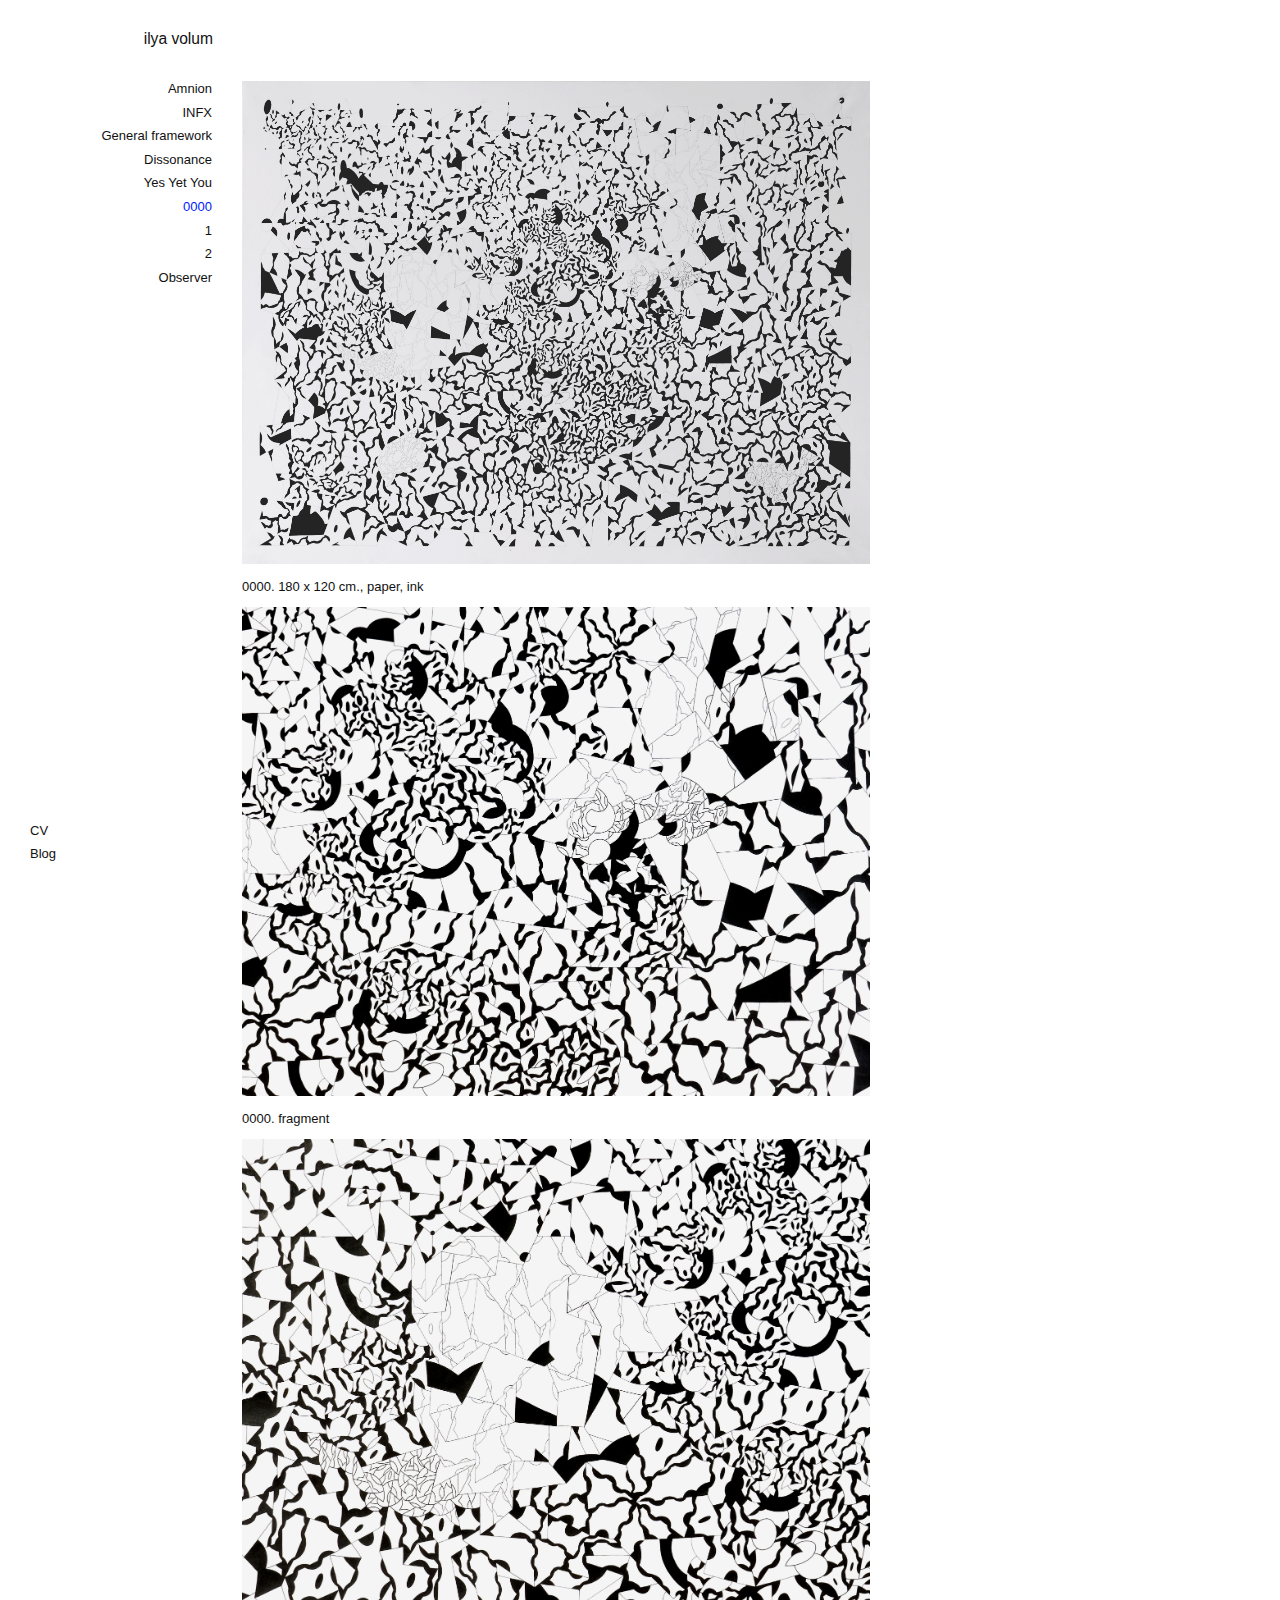
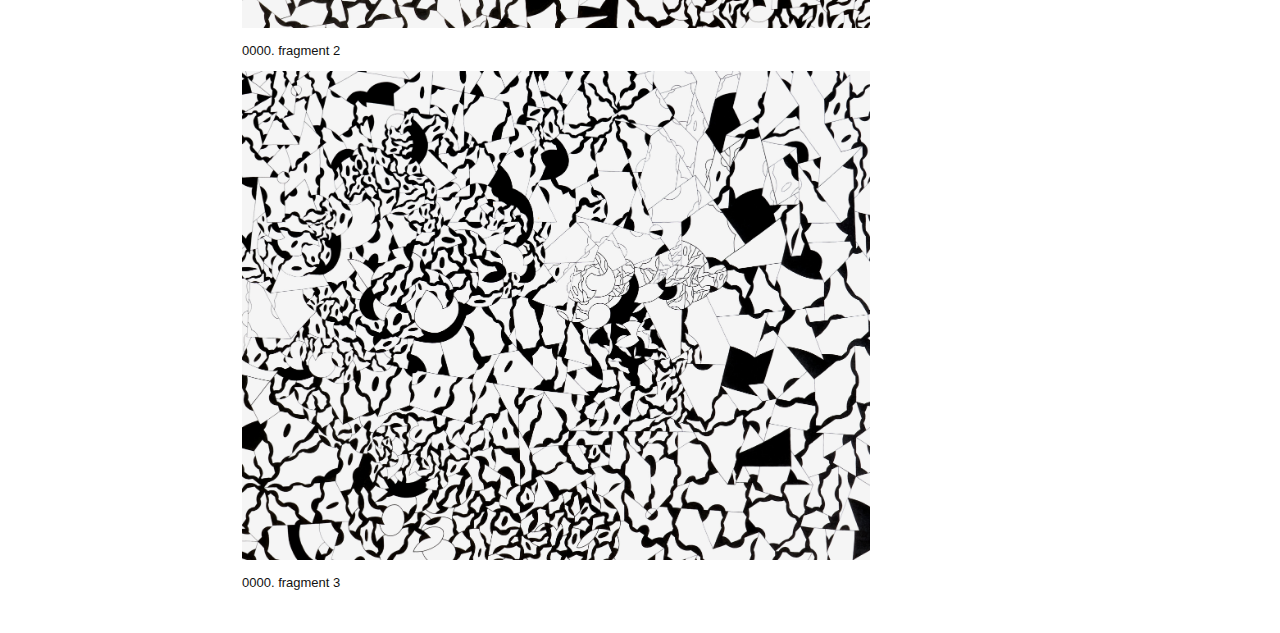
<file: 0000/index.html>
<!DOCTYPE html>
<html>
  <head>
    <meta content="width=device-width, initial-scale=1.0, user-scalable=0, minimum-scale=1.0, maximum-scale=1.0" name="viewport">
    <title>0000 / ilya volum</title>
    <link rel="shortcut icon" href="/favicon.ico">
    <script src="/js/index.js"></script>
  </head>
  <link href="/index.css" rel="stylesheet" type="text/css">
  <body>
    <div class="content">
      <nav class="project-nav">
        <h1><a href="/">ilya volum</a></h1>
        <ul class="main-nav">
          <li>
            <a href="/amnion">Amnion</a>
          </li>
          <li>
            <a href="/infx">INFX</a>
          </li>
          <li>
           <a href="/general_framework">General framework</a>
          </li>
          <li>
            <a href="/dissonance">Dissonance</a>
          </li>
          <li>
            <a href="/yes_yet_you">Yes Yet You</a>
          </li>
          <li>
            <a class="active">0000</a>
          </li>
          <li>
            <a href="/1">1</a>
          </li>
          <li>
            <a href="/2">2</a>
          </li>
          <li>
            <a href="/observer">Observer</a>
          </li>
        </ul>
        <ul class="secondary-nav">
          <li>
            <a href="/cv">CV</a>
          </li>
          <li>
            <a target="_blank" href="http://ilya volum.tumblr.com/">Blog</a>
          </li>
        </ul>
      </nav>
      <div class="project project-vertical">
        <h1>0000</h1>
        <img src="1.jpg">
        <p>0000. 180 x 120 cm., paper, ink</p>
        <p> </p>
        <img src="2.jpg">
        <p>0000. fragment</p>
        <img src="3.jpg">
        <p>0000. fragment 2</p>
        <p> </p>
        <img src="2.jpg">
        <p>0000. fragment 3</p>
      </div>
    </div>
  </body>
</html>
</file>
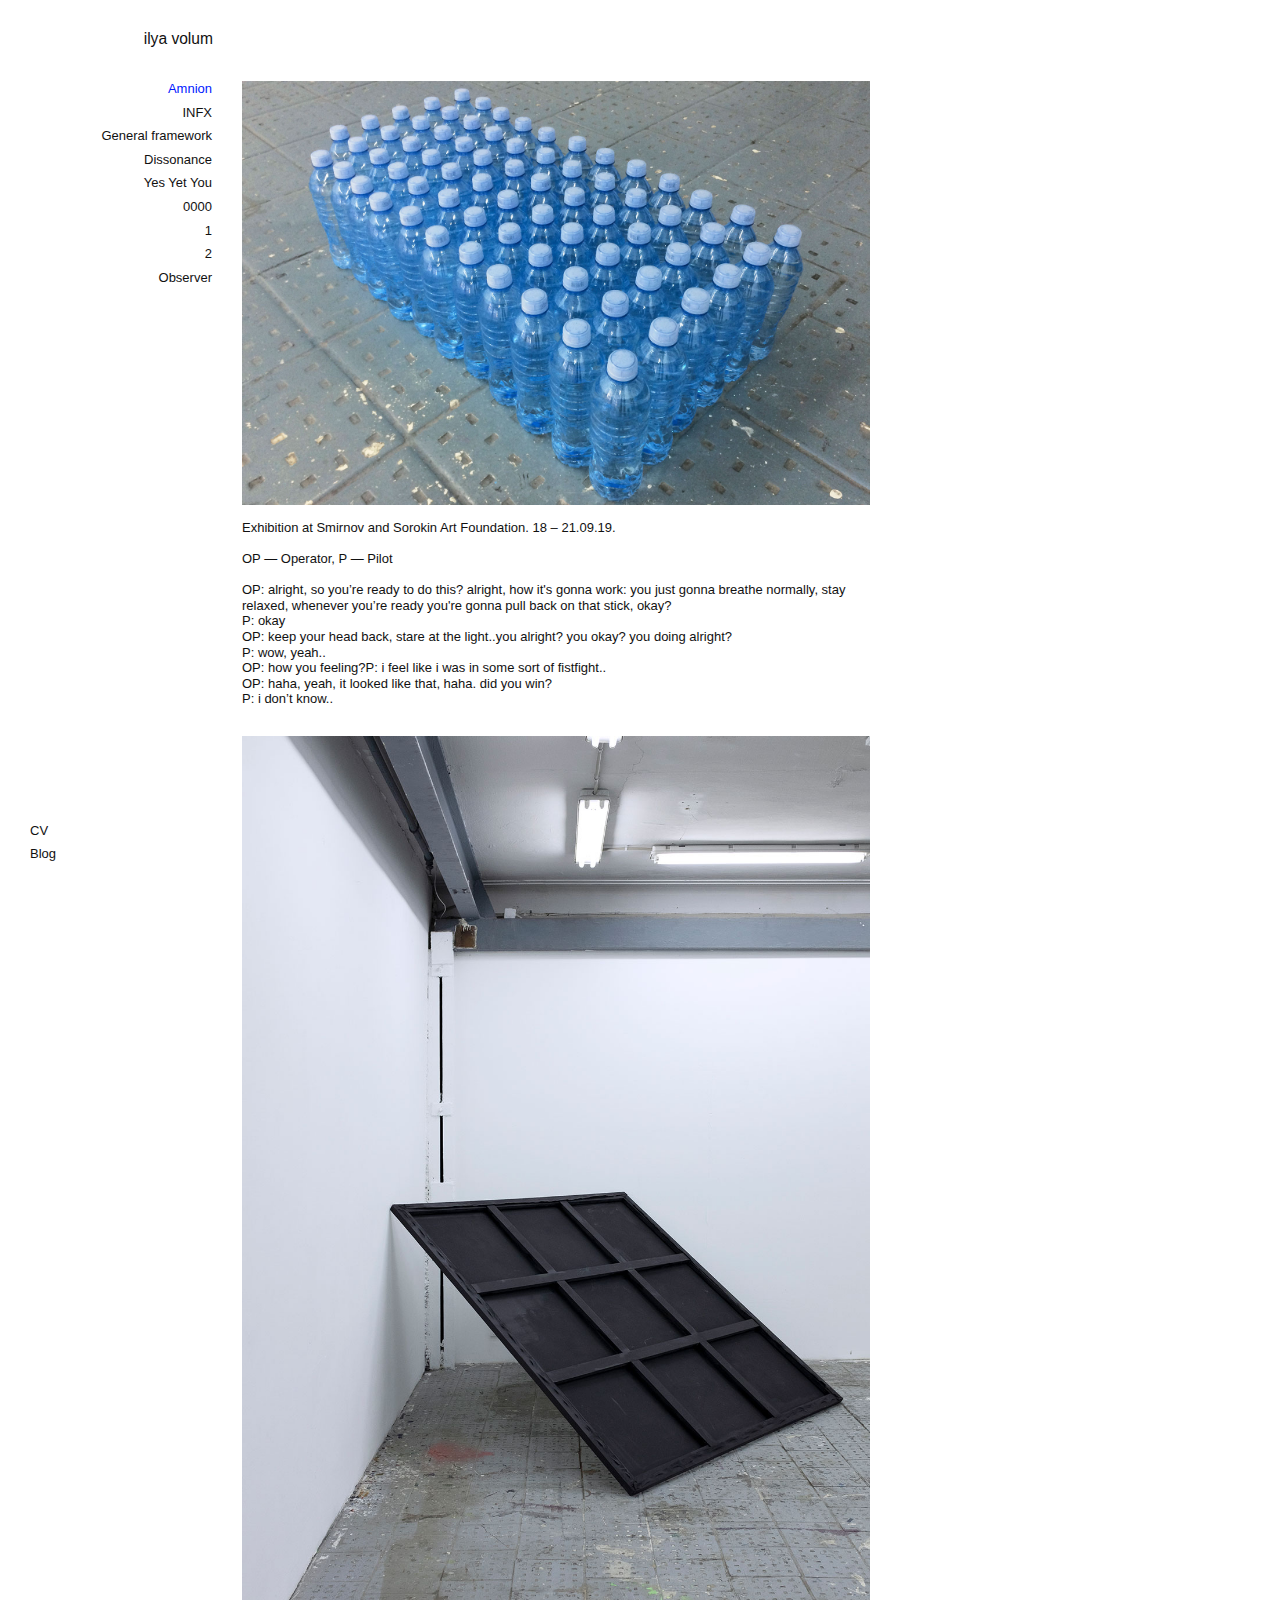
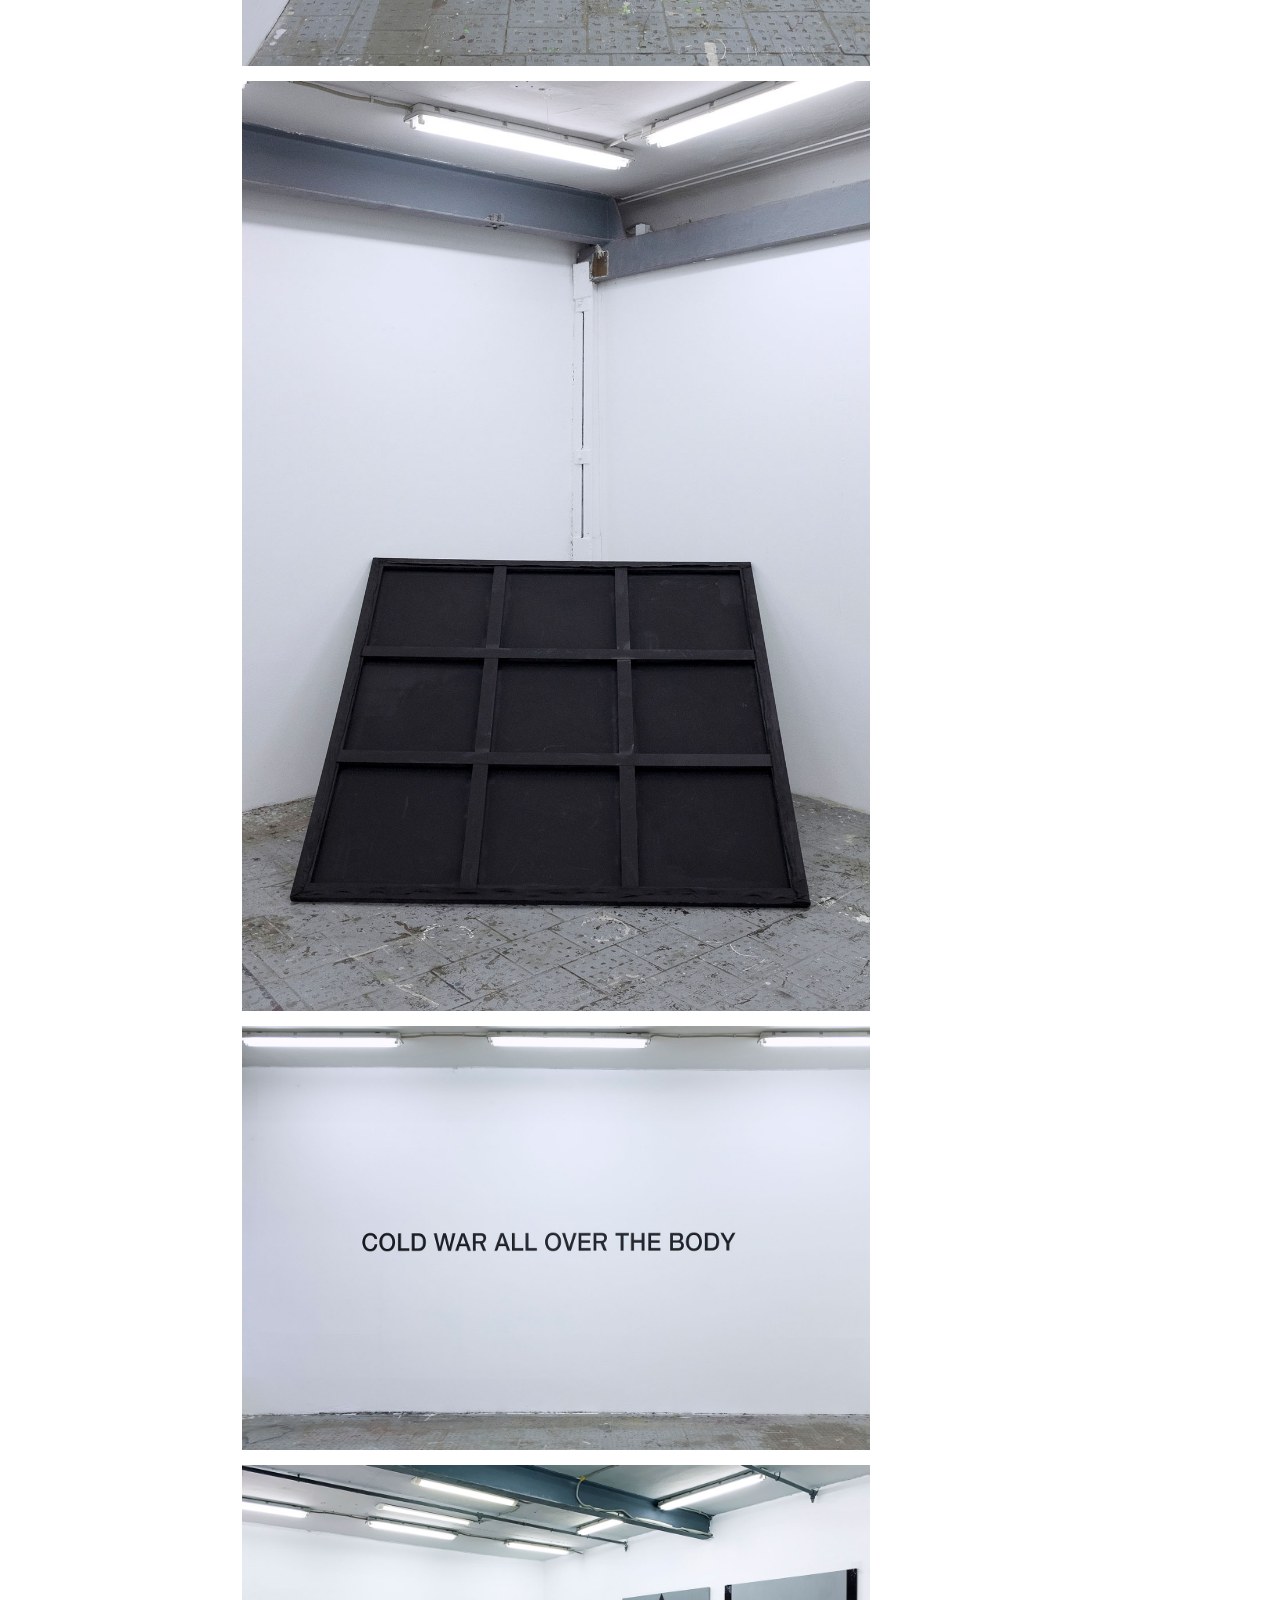
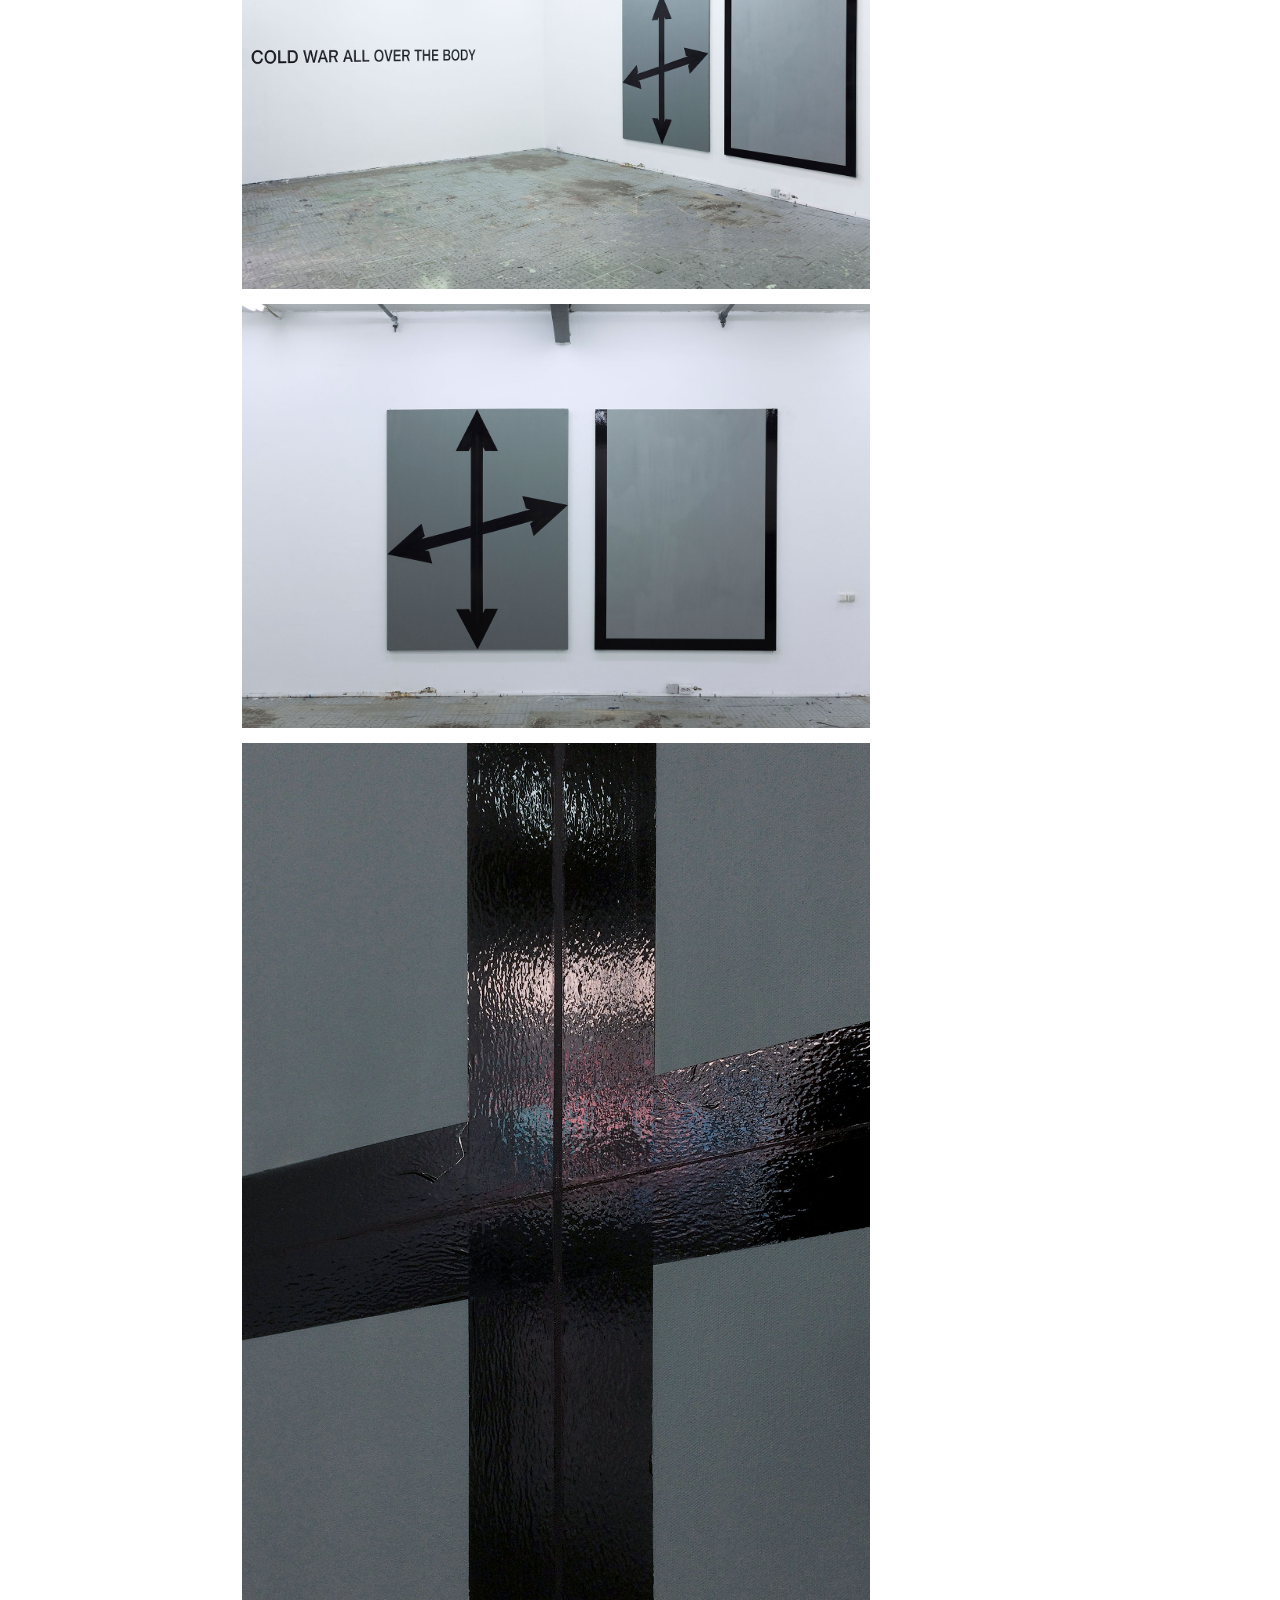
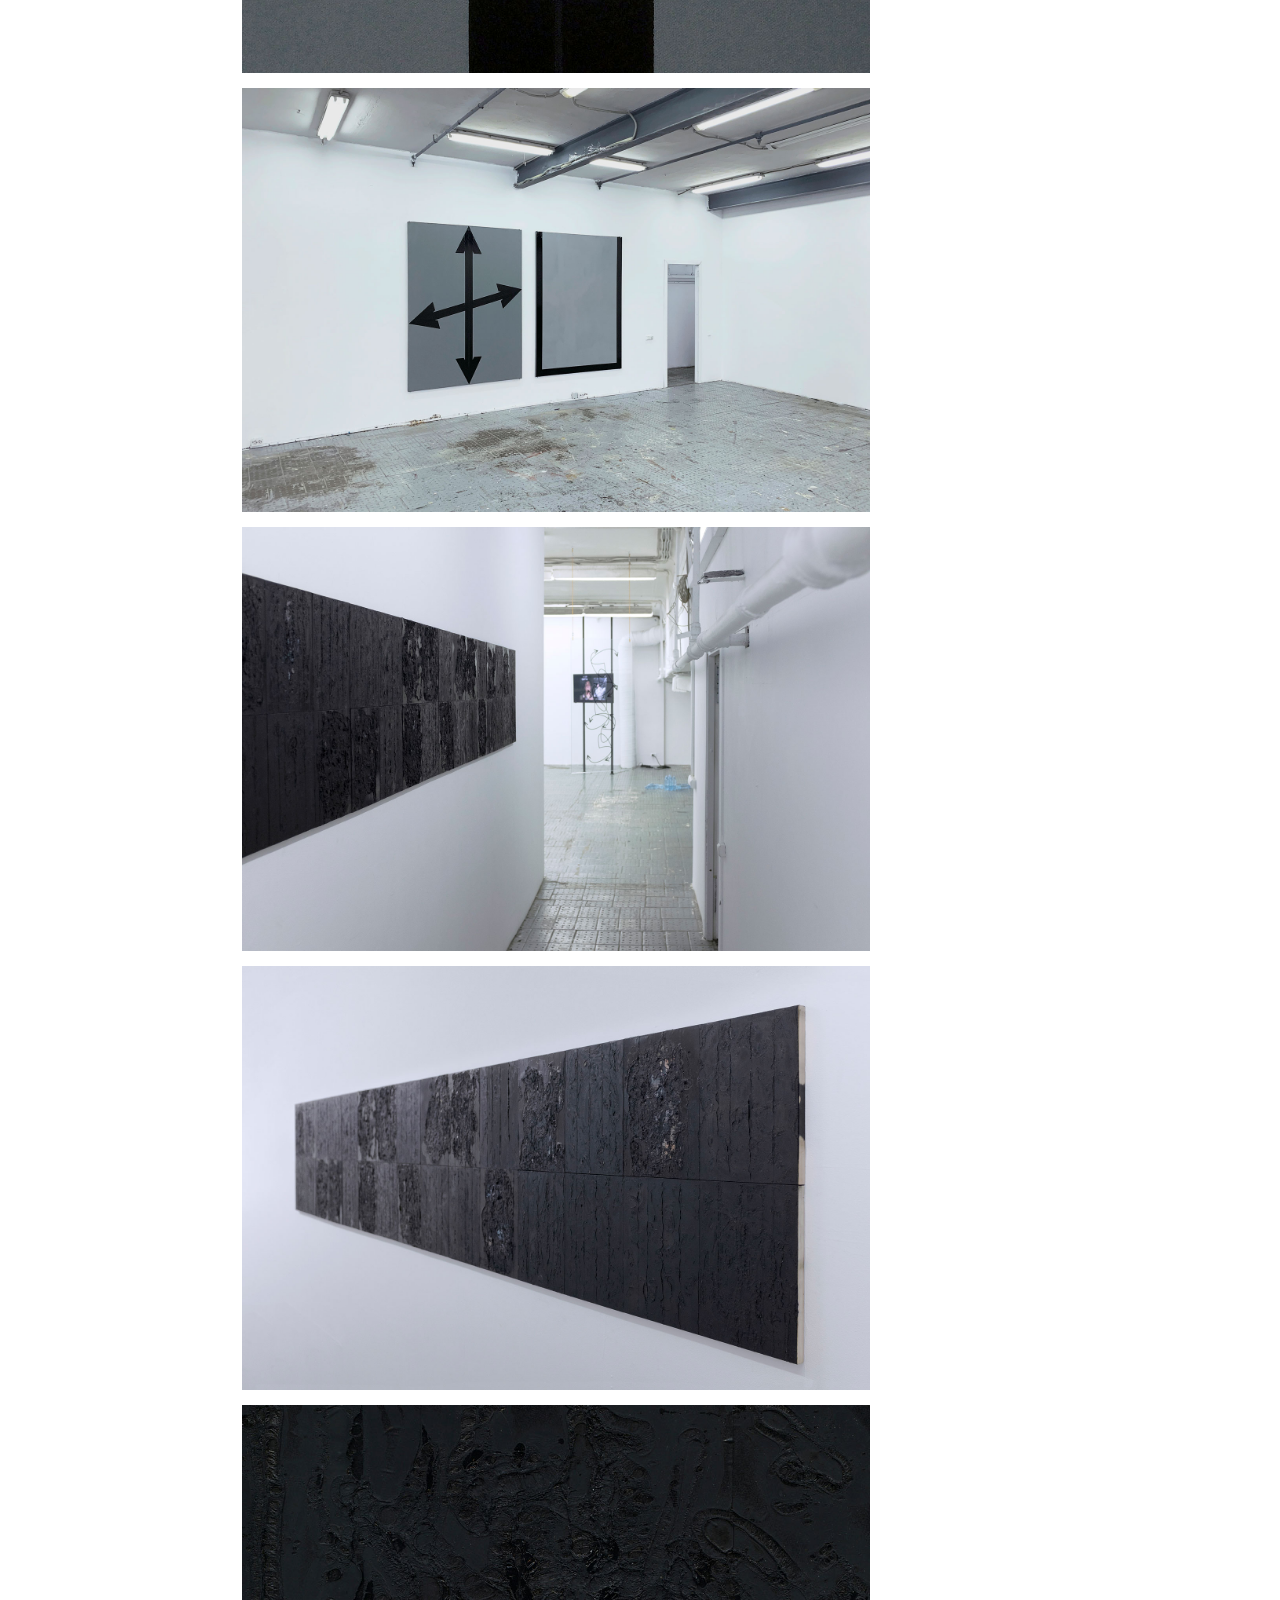
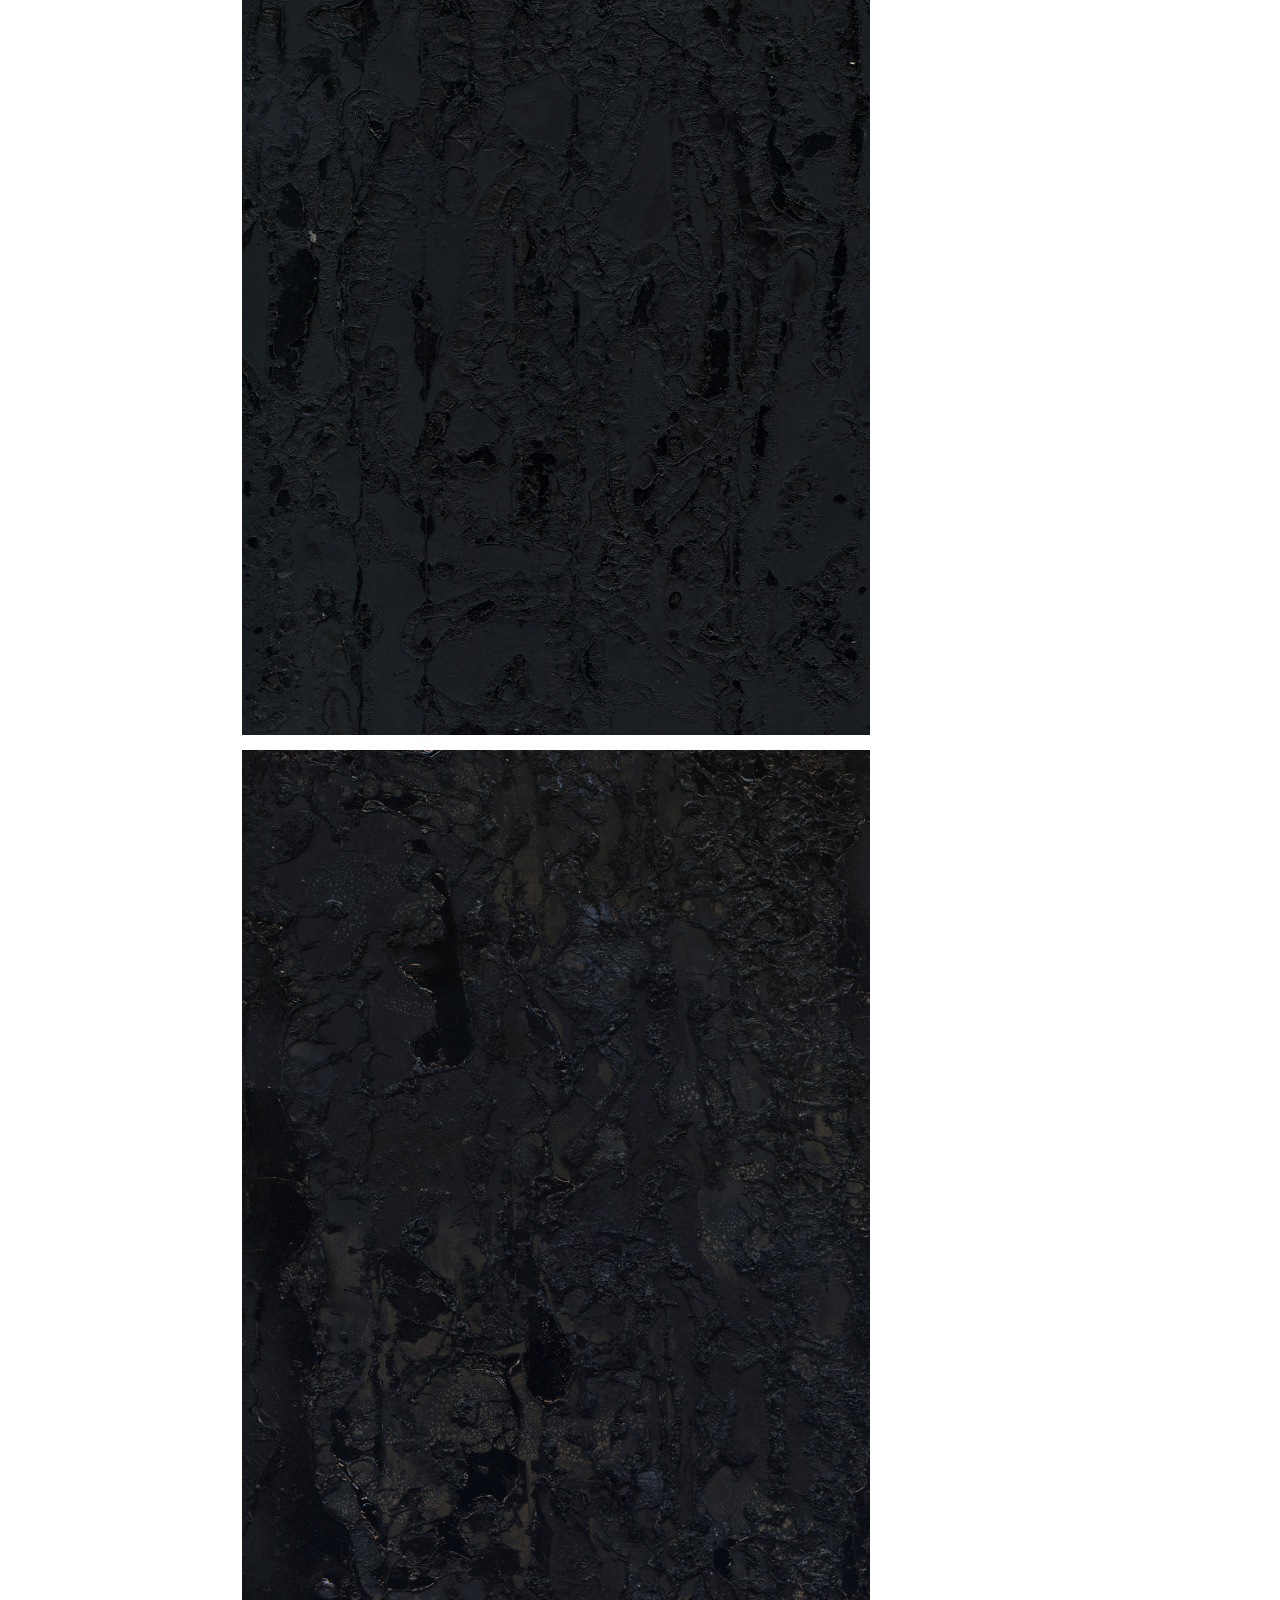
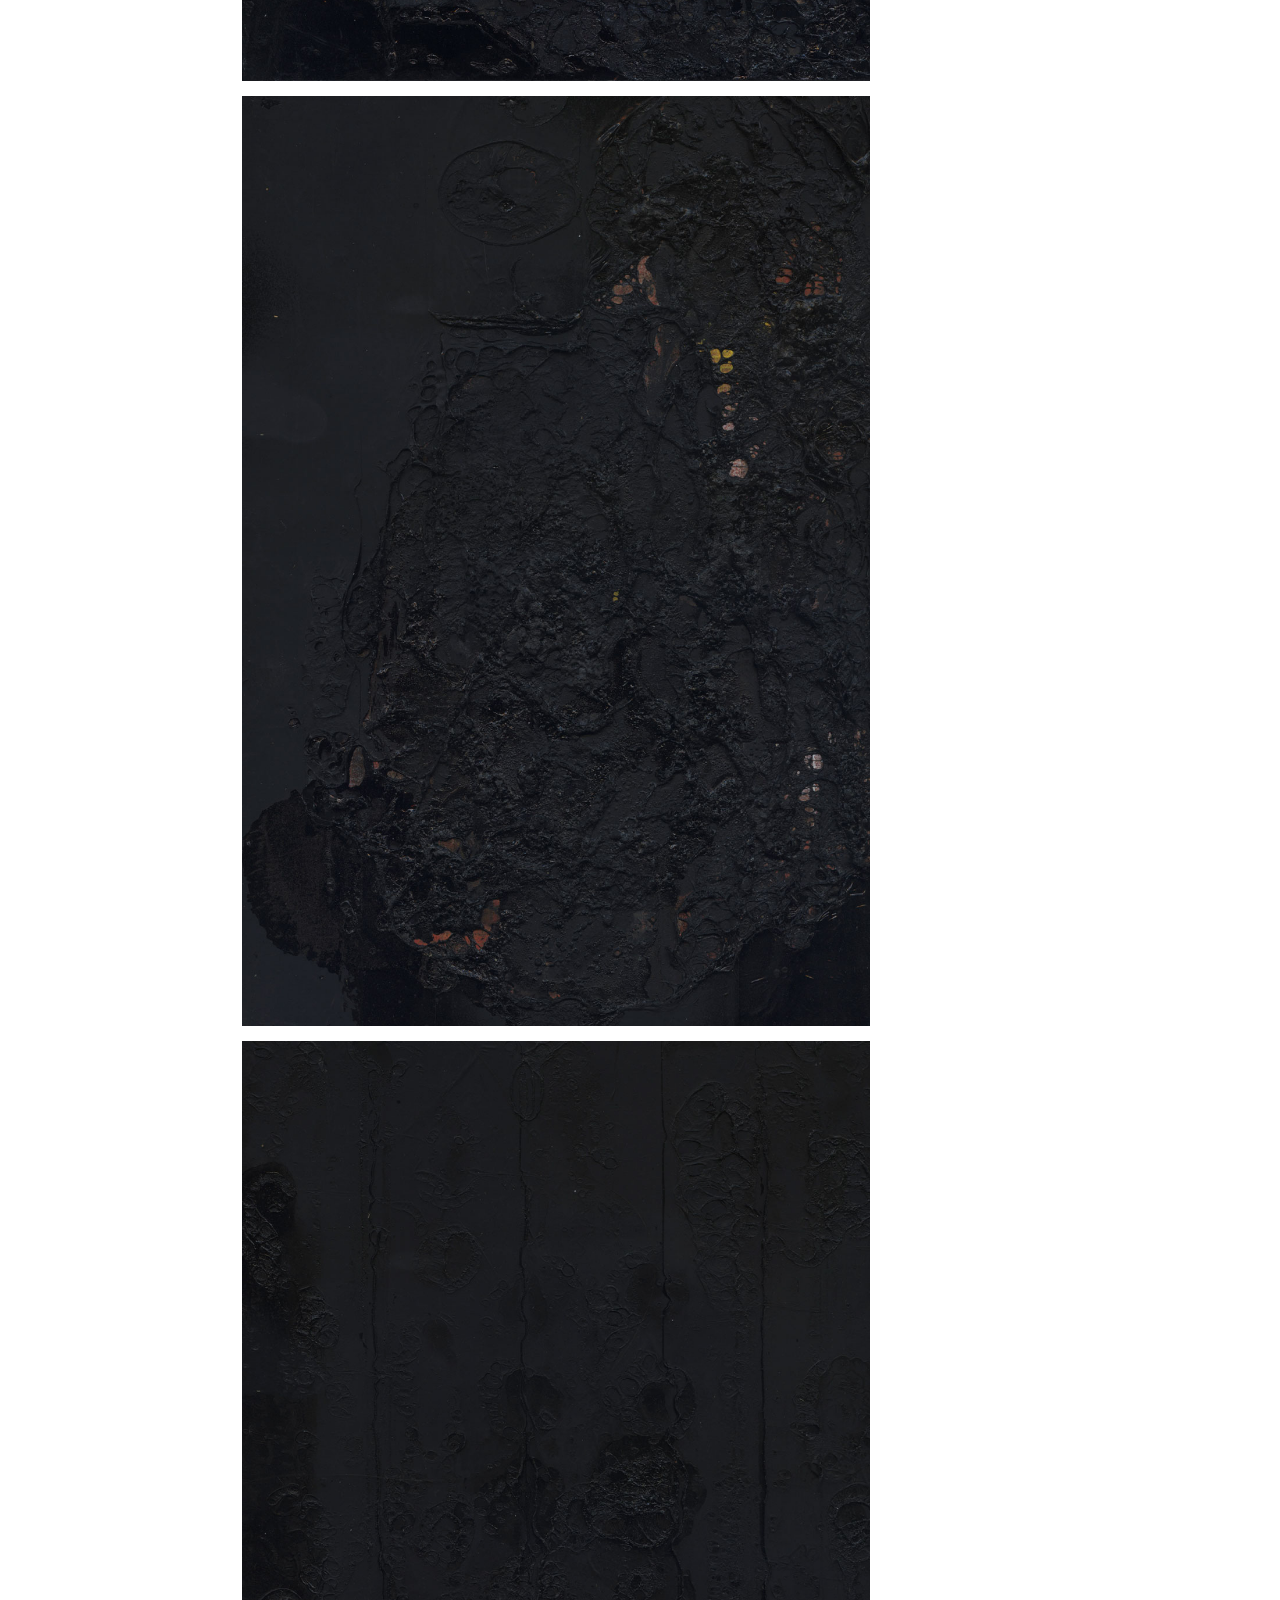
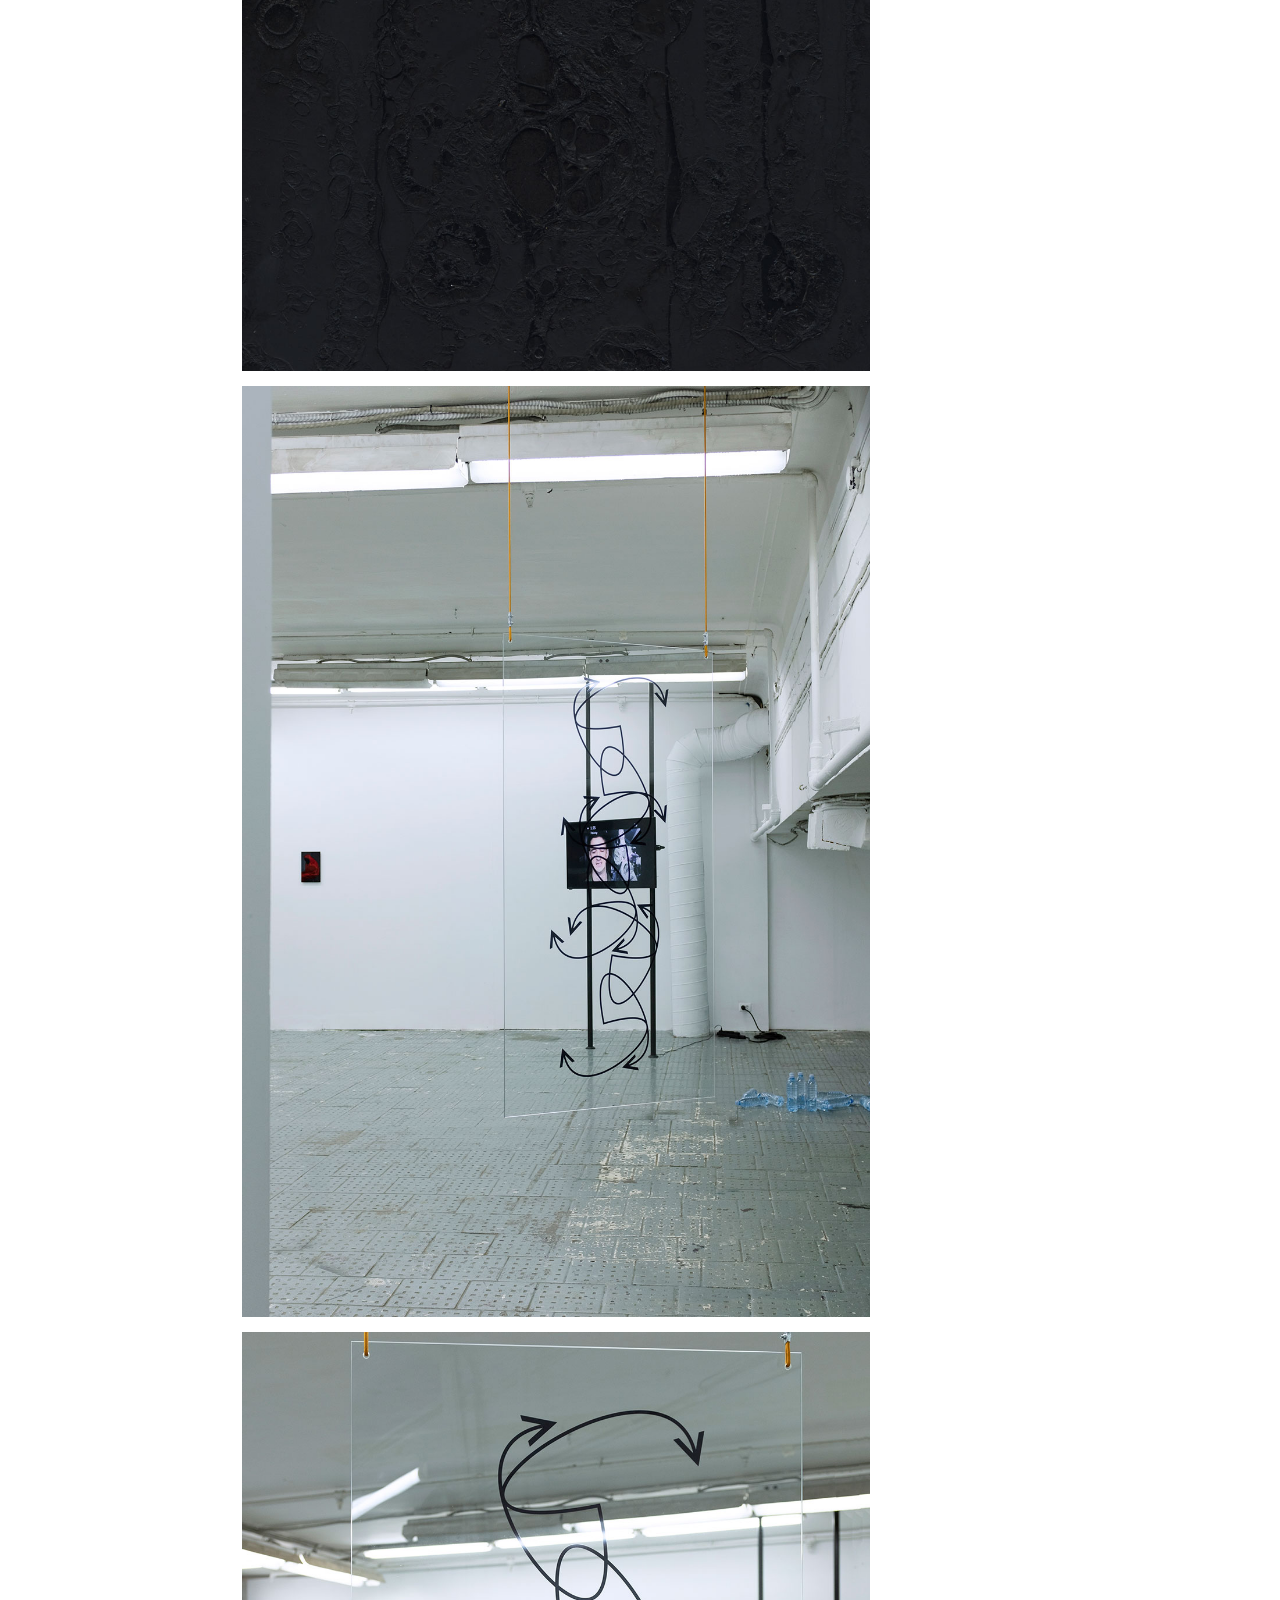
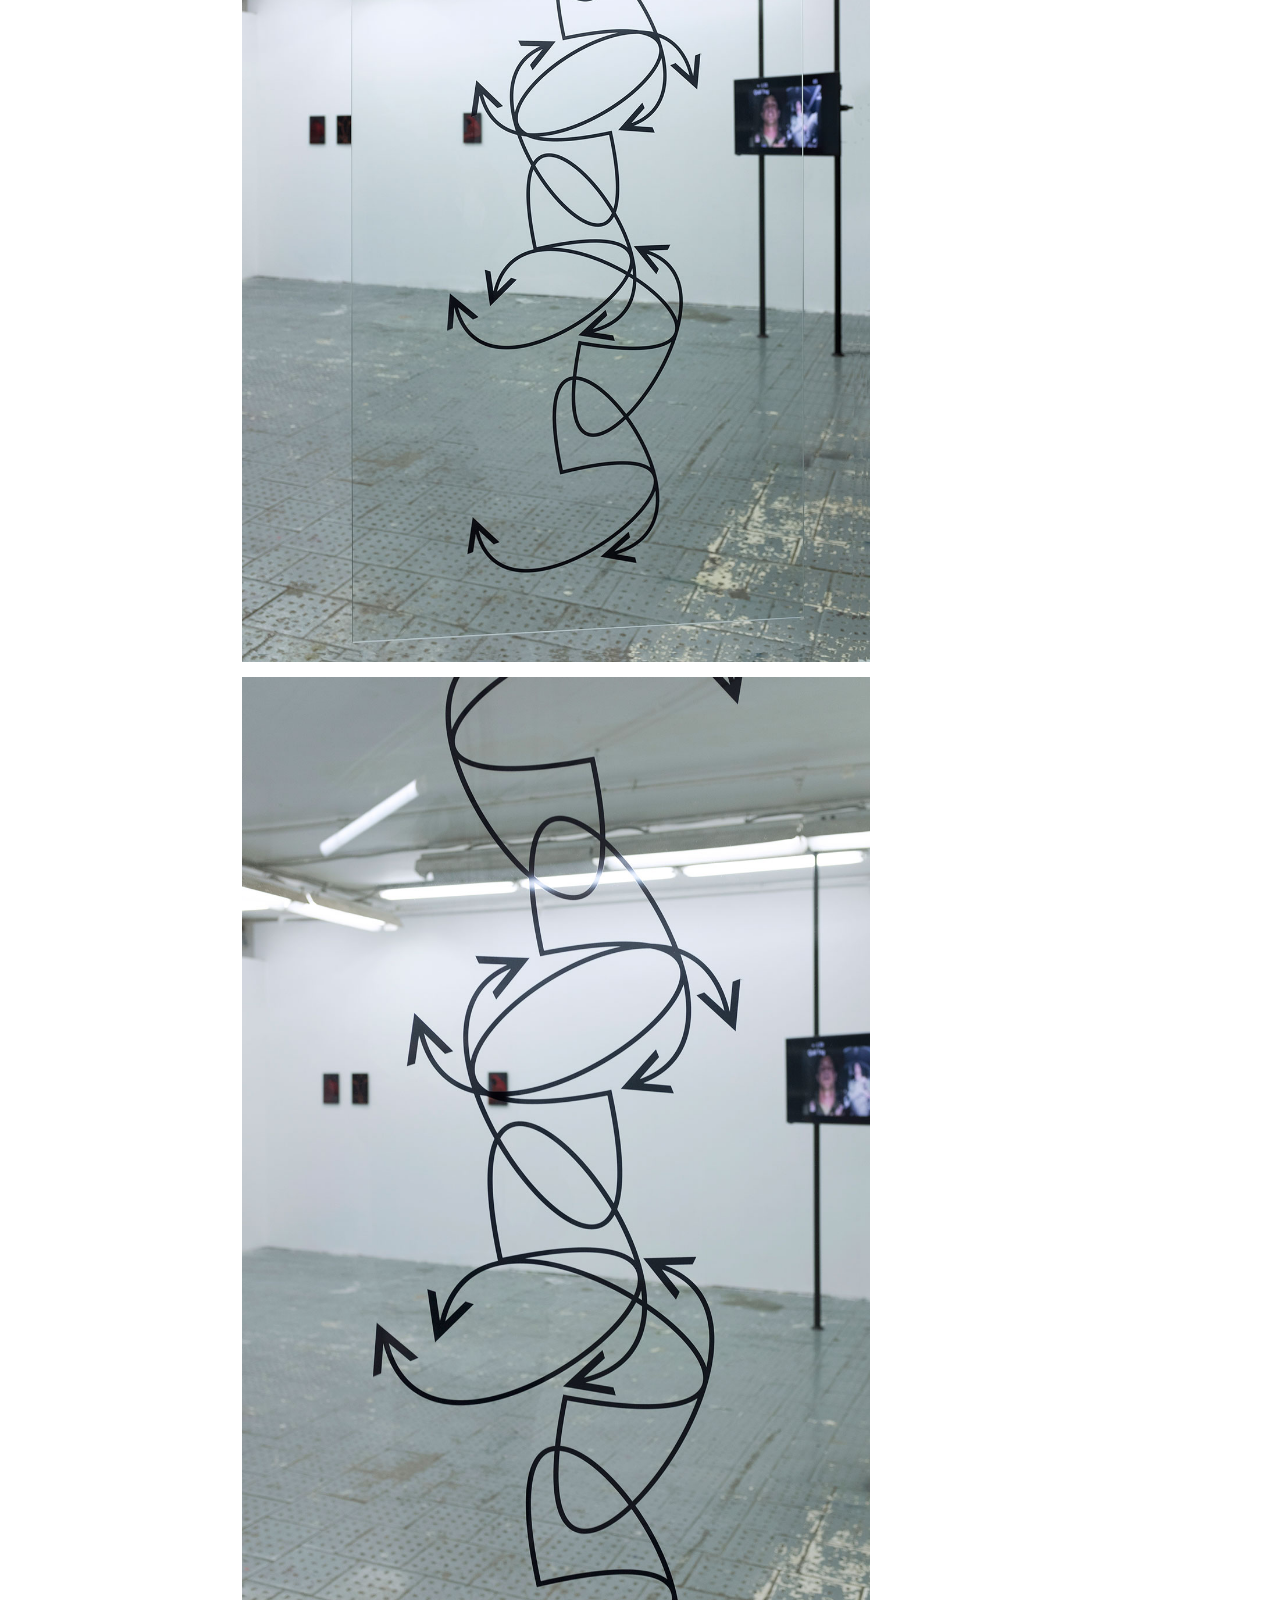
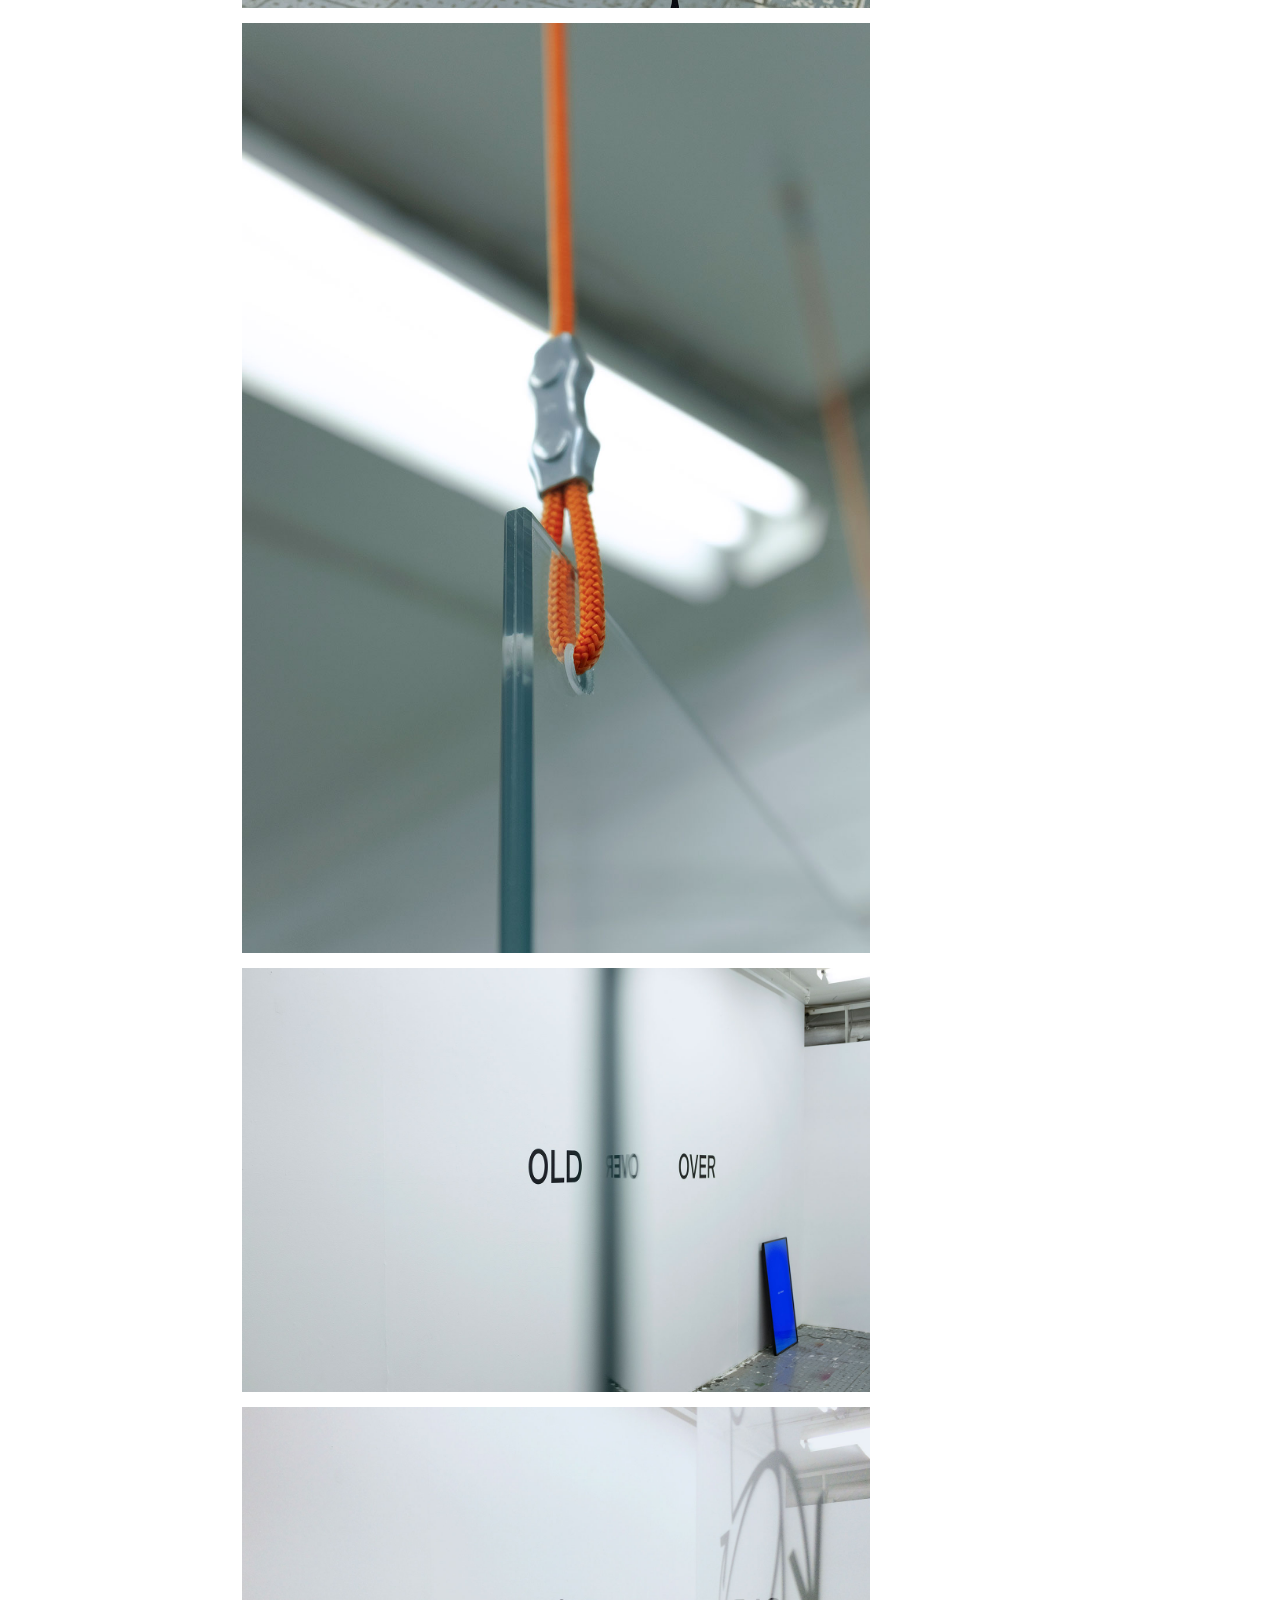
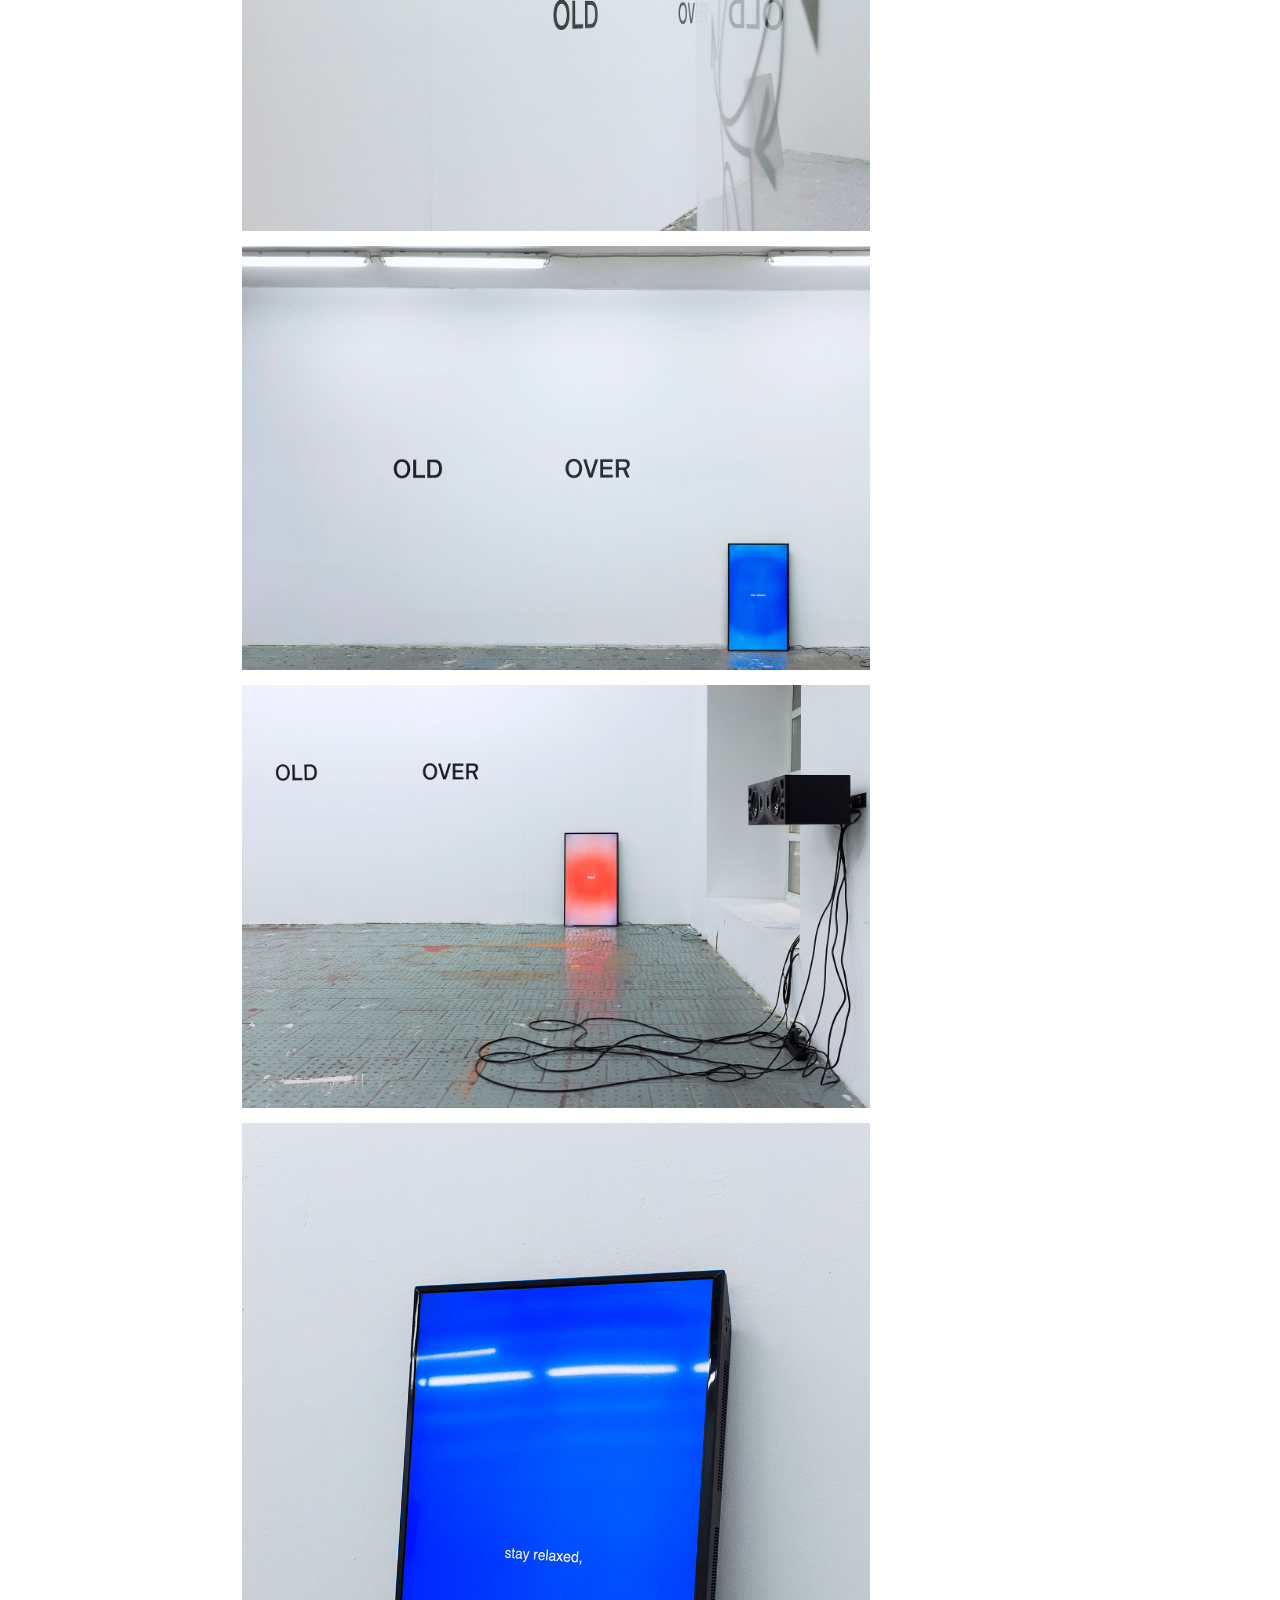
<file: amnion/index.html>
<!DOCTYPE html>
<html>
  <head>
    <meta content="width=device-width, initial-scale=1.0, user-scalable=0, minimum-scale=1.0, maximum-scale=1.0" name="viewport">
    <title>Amnion / ilya volum</title>
    <link rel="shortcut icon" href="/favicon.ico">
    <script src="/js/index.js"></script>
  </head>
  <link href="/index.css" rel="stylesheet" type="text/css">
  <body>
    <div class="content">
      <nav class="project-nav">
        <h1><a href="/">ilya volum</a></h1>
        <ul class="main-nav">
          <li>
           <a class="active">Amnion</a>
          </li>
          <li>
            <a href="/infx">INFX</a>
          </li>
          <li>
           <a href="/general_framework">General framework</a>
          </li>
          <li>
            <a href="/dissonance">Dissonance</a>
          </li>
          <li>
            <a href="/yes_yet_you">Yes Yet You</a>
          </li>
          <li>
            <a href="/0000">0000</a>
          </li>
          <li>
            <a href="/1">1</a>
          </li>
          <li>
            <a href="/2">2</a>
          </li>
          <li>
            <a href="/observer">Observer</a>
          </li>
        </ul>
        <ul class="secondary-nav">
          <li>
            <a href="/cv">CV</a>
          </li>
          <li>
            <a target="_blank" href="http://ilya volum.tumblr.com/">Blog</a>
          </li>
        </ul>
      </nav>
      <div class="project project-vertical">
        <h1>Amnion</h1>
        <img src="1a.jpg">
                <p>Exhibition at Smirnov and Sorokin Art Foundation. 18 – 21.09.19.<br><br>OP — Operator, P — Pilot<br><br>OP: alright, so you’re ready to do this? alright, how it's gonna work: you just gonna breathe normally, stay relaxed, whenever you’re ready you're gonna pull back on that stick, okay?<br>P: okay<br>OP: keep your head back, stare at the light..you alright? you okay? you doing alright?<br>P: wow, yeah..<br>OP: how you feeling?P: i feel like i was in some sort of fistfight..<br>OP: haha, yeah, it looked like that, haha. did you win?<br>P: i don’t know..<br><br>
        </p>
        <img src="1.jpg">
        <img src="2.jpg">
        <img src="3.jpg">
        <img src="4.jpg">
        <img src="5.jpg">
        <img src="6.jpg">
        <img src="7.jpg">
        <img src="8.jpg">
        <img src="9.jpg">
        <img src="10.jpg">
        <img src="10a.jpg">
        <img src="10b.jpg">
        <img src="10c.jpg">
        <img src="11.jpg">
        <img src="12.jpg">
        <img src="13.jpg">
        <img src="14.jpg">
        <img src="15.jpg">
        <img src="16.jpg">
        <img src="17.jpg">
        <img src="18.jpg">
        <img src="19.jpg">
        <div class="iframe-wrapper"><iframe width="560" height="315" src="https://www.youtube.com/embed/gonrGM6AH-Q?rel=0&modestbranding=1&autohide=1&showinfo=0&controls=0" frameborder="0" allow="accelerometer; encrypted-media; gyroscope; picture-in-picture" allowfullscreen></iframe></div>
        <img src="20.jpg">
        <img src="21.jpg">
        <img src="22.jpg">
        <img src="23.jpg">
        <img src="24.jpg">
        <img src="25.jpg">
        <img src="26.jpg">
        <img src="27.jpg">
        <div class="iframe-wrapper"><iframe width="560" height="315" src="https://www.youtube.com/embed/KeLT9c0NCYI?rel=0&modestbranding=1&autohide=1&showinfo=0&controls=0" frameborder="0" allow="accelerometer; encrypted-media; gyroscope; picture-in-picture" allowfullscreen></iframe></div>
        <img src="28.jpg">
        <img src="29.jpg">
        <img src="30.jpg">
        <img src="31.jpg">

       <br>
      <p>«He does not confine himself inside contradictions; on the contrary, he opens out and, like a spore case inflated with spores, releases them as so many singularities that he had improperly shut off, some of which he intended to exclude, while retaining others, but which now become points-signs, all affirmed by their new distance. The disjunction, being now inclusive, does not closet itself inside its own terms. On the contrary it is nonrestrictive. "I was then no longer this closed box to which I owed being so well preserved, but a partition came crashing down" [...]»<br><br>Gilles Deleuze, Félix Guattari. Anti-Oedipus: Capitalism and Schizophrenia
 </p>
      </div>
    </div>
  </body>
</html>
</file>
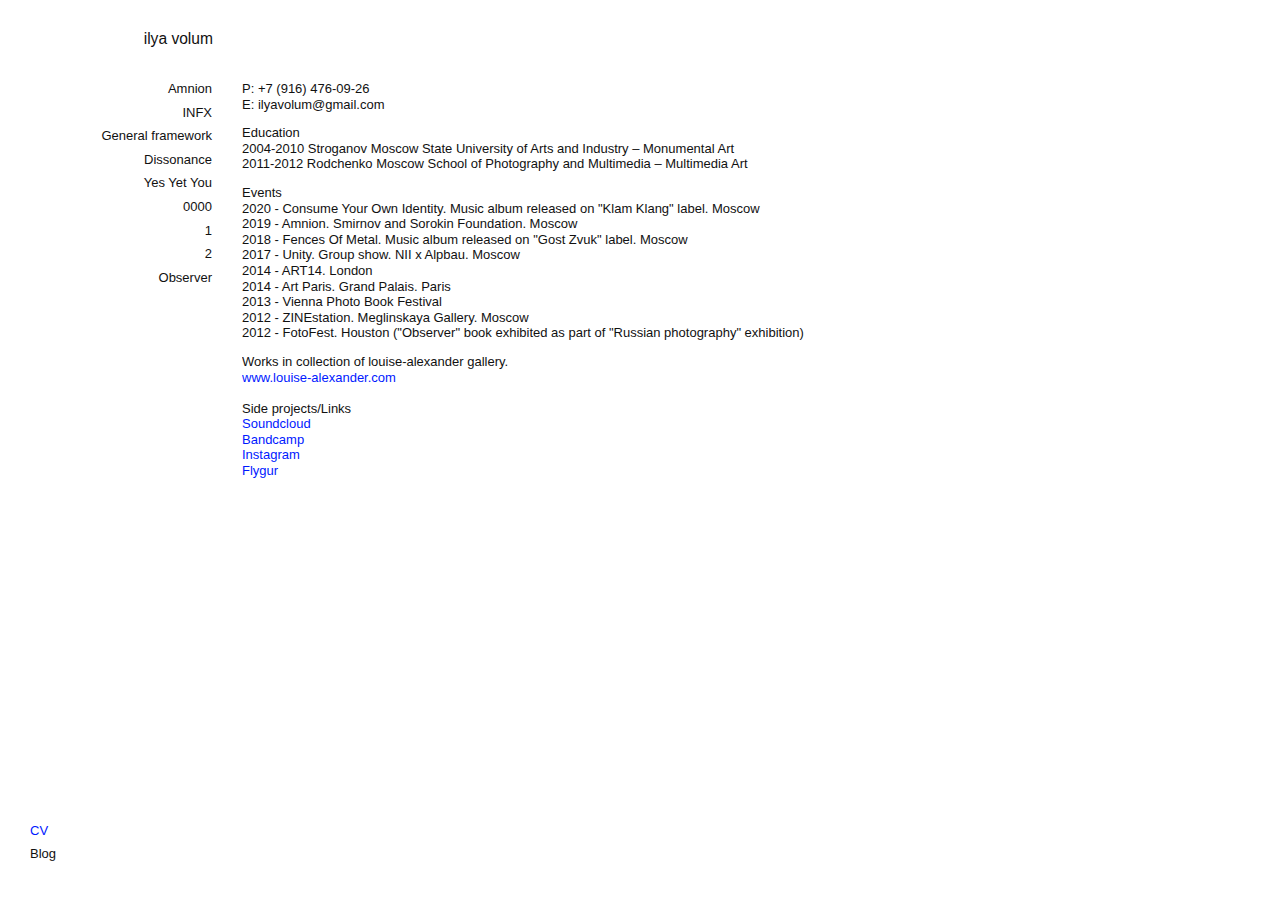
<file: cv/index.html>
<!DOCTYPE html>
<html>
  <head>
    <meta content="width=device-width, initial-scale=1.0, user-scalable=0, minimum-scale=1.0, maximum-scale=1.0" name="viewport">
    <title>CV / ilya_volum</title>
    <link rel="shortcut icon" href="/favicon.ico">
    <script src="/js/index.js"></script>
  </head>
  <link href="/index.css" rel="stylesheet" type="text/css">
  <body>
    <div class="content">
      <nav class="project-nav">
        <h1><a href="/">ilya volum</a></h1>
        <ul class="main-nav">
          <li>
            <a href="/amnion">Amnion</a>
          </li>
          <li>
            <a href="/infx">INFX</a>
          </li>
          <li>
           <a href="/general_framework">General framework</a>
          </li>
          <li>
            <a href="/dissonance">Dissonance</a>
          </li>
          <li>
            <a href="/yes_yet_you">Yes Yet You</a>
          </li>
          <li>
            <a href="/0000">0000</a>
          </li>
          <li>
            <a href="/1">1</a>
          </li>
          <li>
            <a href="/2">2</a>
          </li>
          <li>
            <a href="/observer">Observer</a>
          </li>
        </ul>
        <ul class="secondary-nav">
          <li>
            <a class="active">CV</a>
          </li>
          <li>
            <a target="_blank" href="http://ilyavolum.tumblr.com/">Blog</a>
          </li>
        </ul>
      </nav>
      <div class="cv project">
        <p>P: +7 (916) 476-09-26<br>E: ilyavolum@gmail.com</p>
        <p>
          Education
          <br>
          2004-2010 Stroganov Moscow State University of Arts and Industry – Monumental Art
          <br>
          2011-2012 Rodchenko Moscow School of Photography and Multimedia – Multimedia Art
        </p>
        <p>
          Events
          <br>
          2020 - Consume Your Own Identity. Music album released on "Klam Klang" label. Moscow
          <br>
          2019 - Amnion. Smirnov and Sorokin Foundation. Moscow
          <br>
          2018 - Fences Of Metal. Music album released on "Gost Zvuk" label. Moscow
          <br>
          2017 - Unity. Group show. NII x Alpbau. Moscow
          <br>
          2014 - ART14. London
          <br>
          2014 - Art Paris. Grand Palais. Paris
          <br>
          2013 - Vienna Photo Book Festival
          <br>
          2012 - ZINEstation. Meglinskaya Gallery. Moscow
          <br>
          2012 - FotoFest. Houston ("Observer" book exhibited as part of "Russian photography" exhibition)
        </p>
        <p>
          Works in collection of louise-alexander gallery.
          <br>
          <a href="http://www.louise-alexander.com/" target="_blank">www.louise-alexander.com</a>
          <br><br>
          Side projects/Links<br>
          <a href="https://soundcloud.com/infx_infx" target="_blank">Soundcloud</a>
          <br>
          <a href="https://infx.bandcamp.com" target="_blank">Bandcamp</a>
          <br>
          <a href="https://www.instagram.com/ilyavolum_infx/" target="_blank">Instagram</a>
          <br>
          <a href="https://www.instagram.com/flygurion/" target="_blank">Flygur</a>
        </p>
      </div>
    </div>
  </body>
</html>
</file>
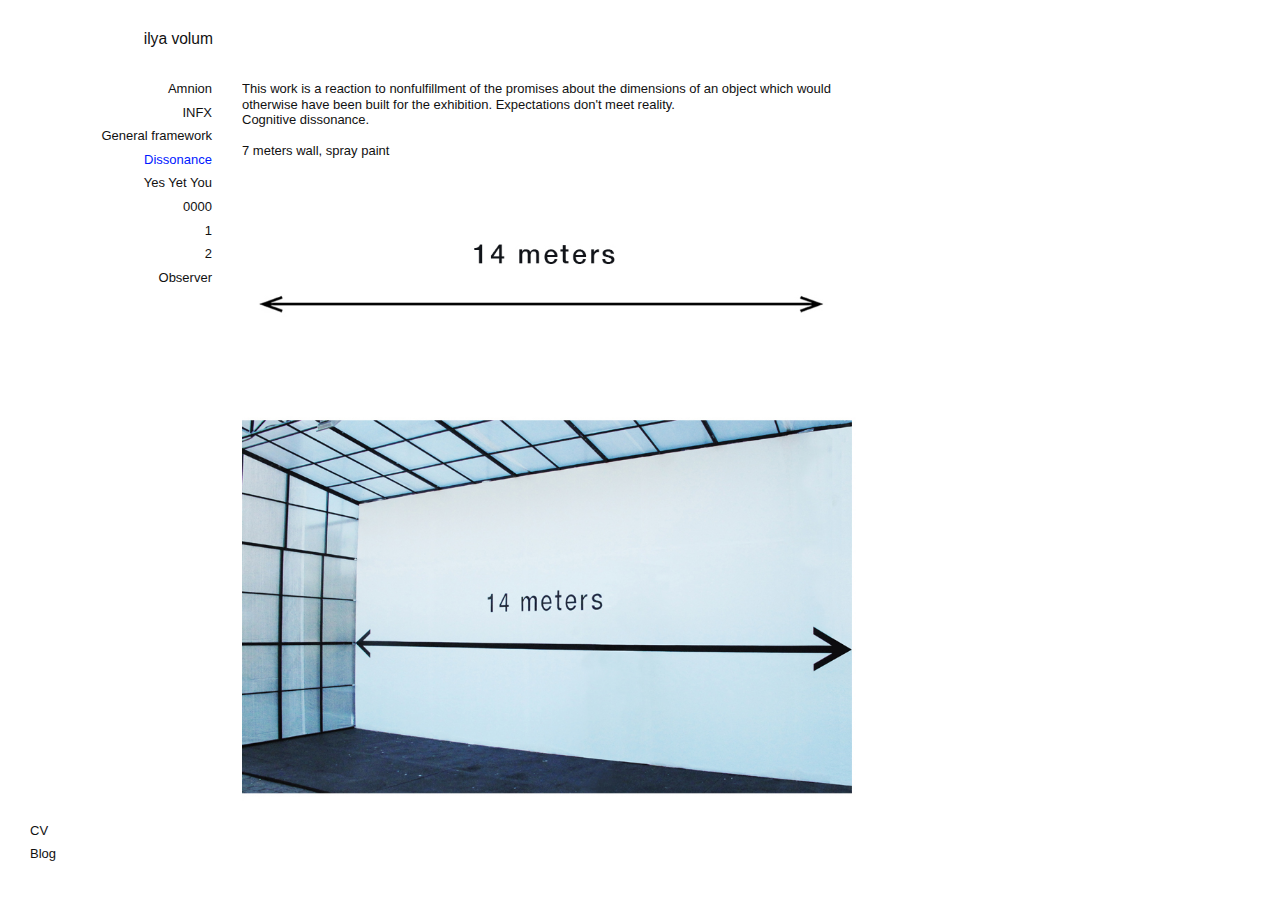
<file: dissonance/index.html>
<!DOCTYPE html>
<html>
  <head>
    <meta content="width=device-width, initial-scale=1.0, user-scalable=0, minimum-scale=1.0, maximum-scale=1.0" name="viewport">
    <title>Dissonance / ilya volum</title>
    <link rel="shortcut icon" href="/favicon.ico">
    <script src="/js/index.js"></script>
  </head>
  <link href="/index.css" rel="stylesheet" type="text/css">
  <body>
    <div class="content">
      <nav class="project-nav">
        <h1><a href="/">ilya volum</a></h1>
        <ul class="main-nav">
          <li>
            <a href="/amnion">Amnion</a>
          </li>
          <li>
            <a href="/infx">INFX</a>
          </li>
          <li>
           <a href="/general_framework">General framework</a>
          </li>
          <li>
            <a class="active">Dissonance</a>
          </li>
          <li>
            <a href="/yes_yet_you">Yes Yet You</a>
          </li>
          <li>
            <a href="/0000">0000</a>
          </li>
          <li>
            <a href="/1">1</a>
          </li>
          <li>
            <a href="/2">2</a>
          </li>
          <li>
            <a href="/observer">Observer</a>
          </li>
        </ul>
        <ul class="secondary-nav">
          <li>
            <a href="/cv">CV</a>
          </li>
          <li>
            <a target="_blank" href="http://ilya volum.tumblr.com/">Blog</a>
          </li>
        </ul>
      </nav>
      <div class="project project-vertical">
        <h1>Dissonance</h1>
        <p>This work is a reaction to nonfulfillment of the promises about the dimensions of an object which would otherwise have been built for the exhibition. Expectations don't meet reality.<br>Cognitive dissonance.<br> <br>7 meters wall, spray paint
        </p>
        <img src="1.jpg">
      </div>
    </div>
  </body>
</html>
</file>
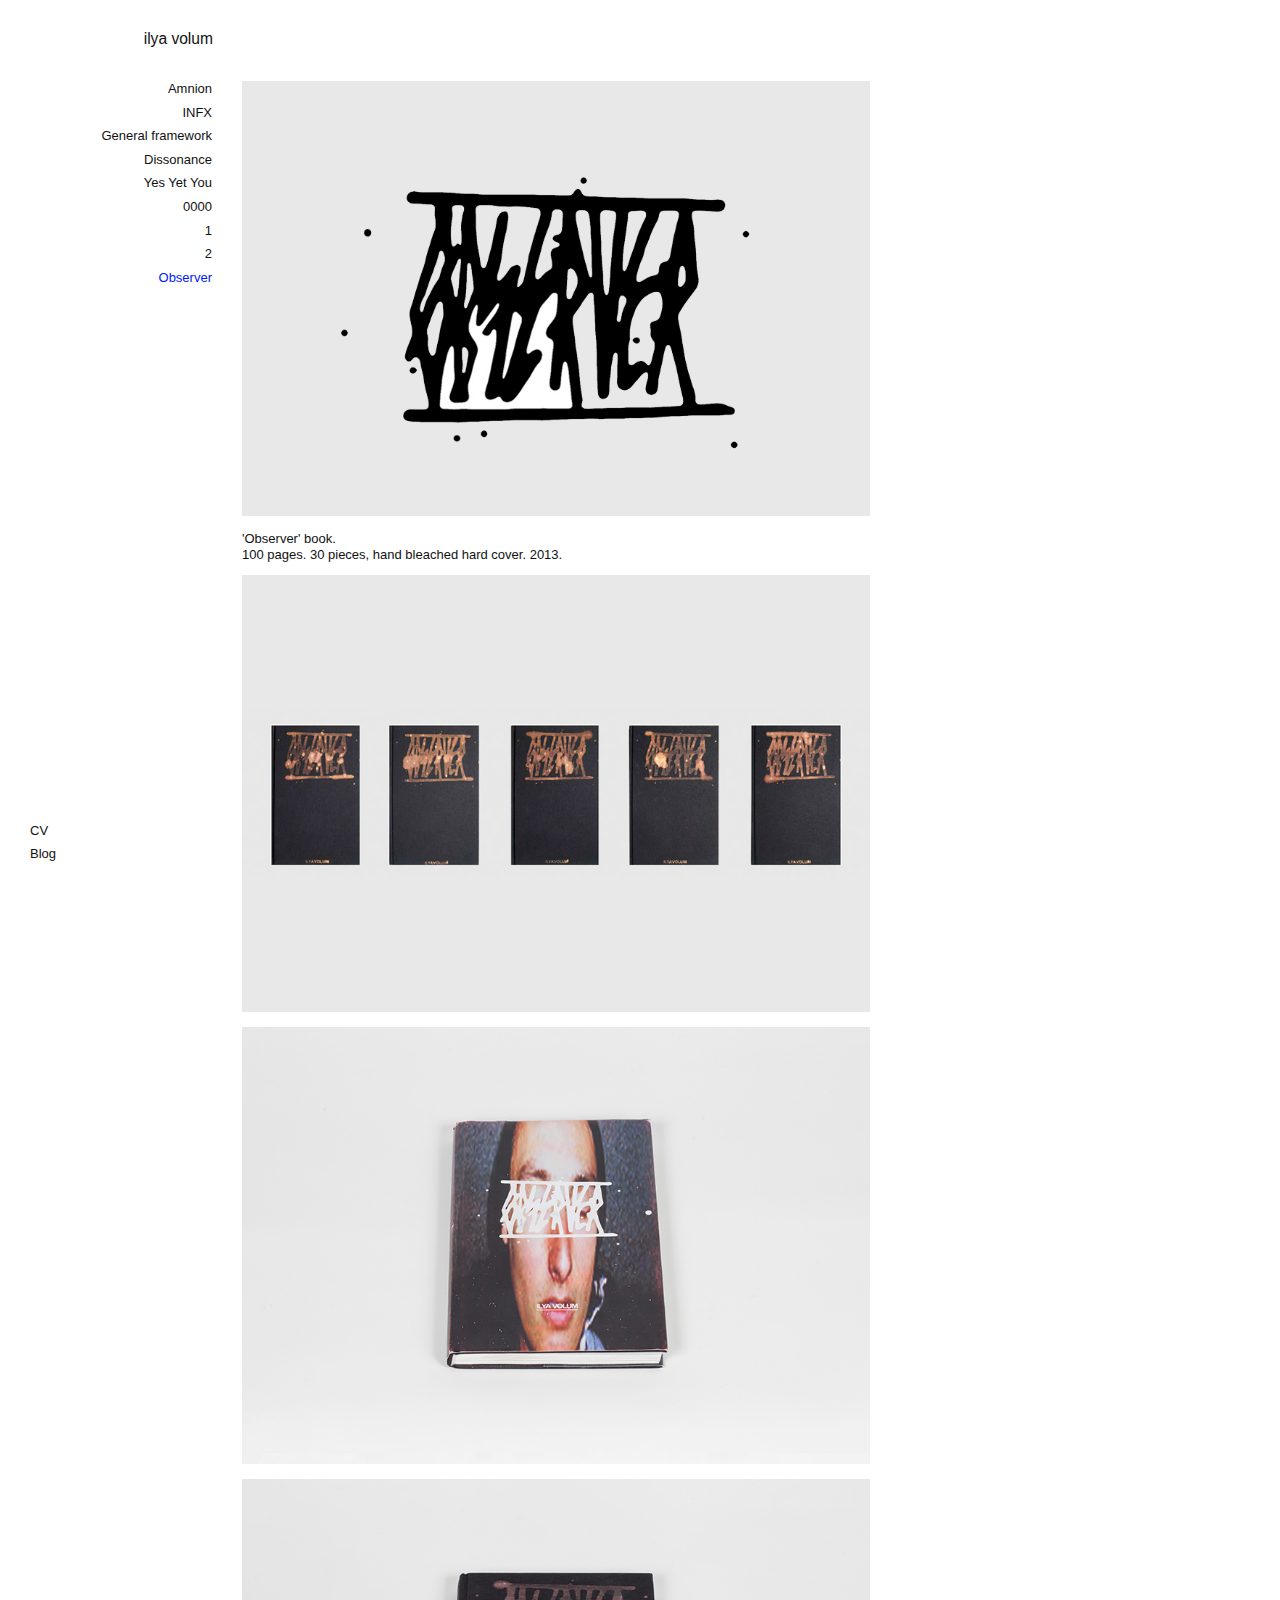
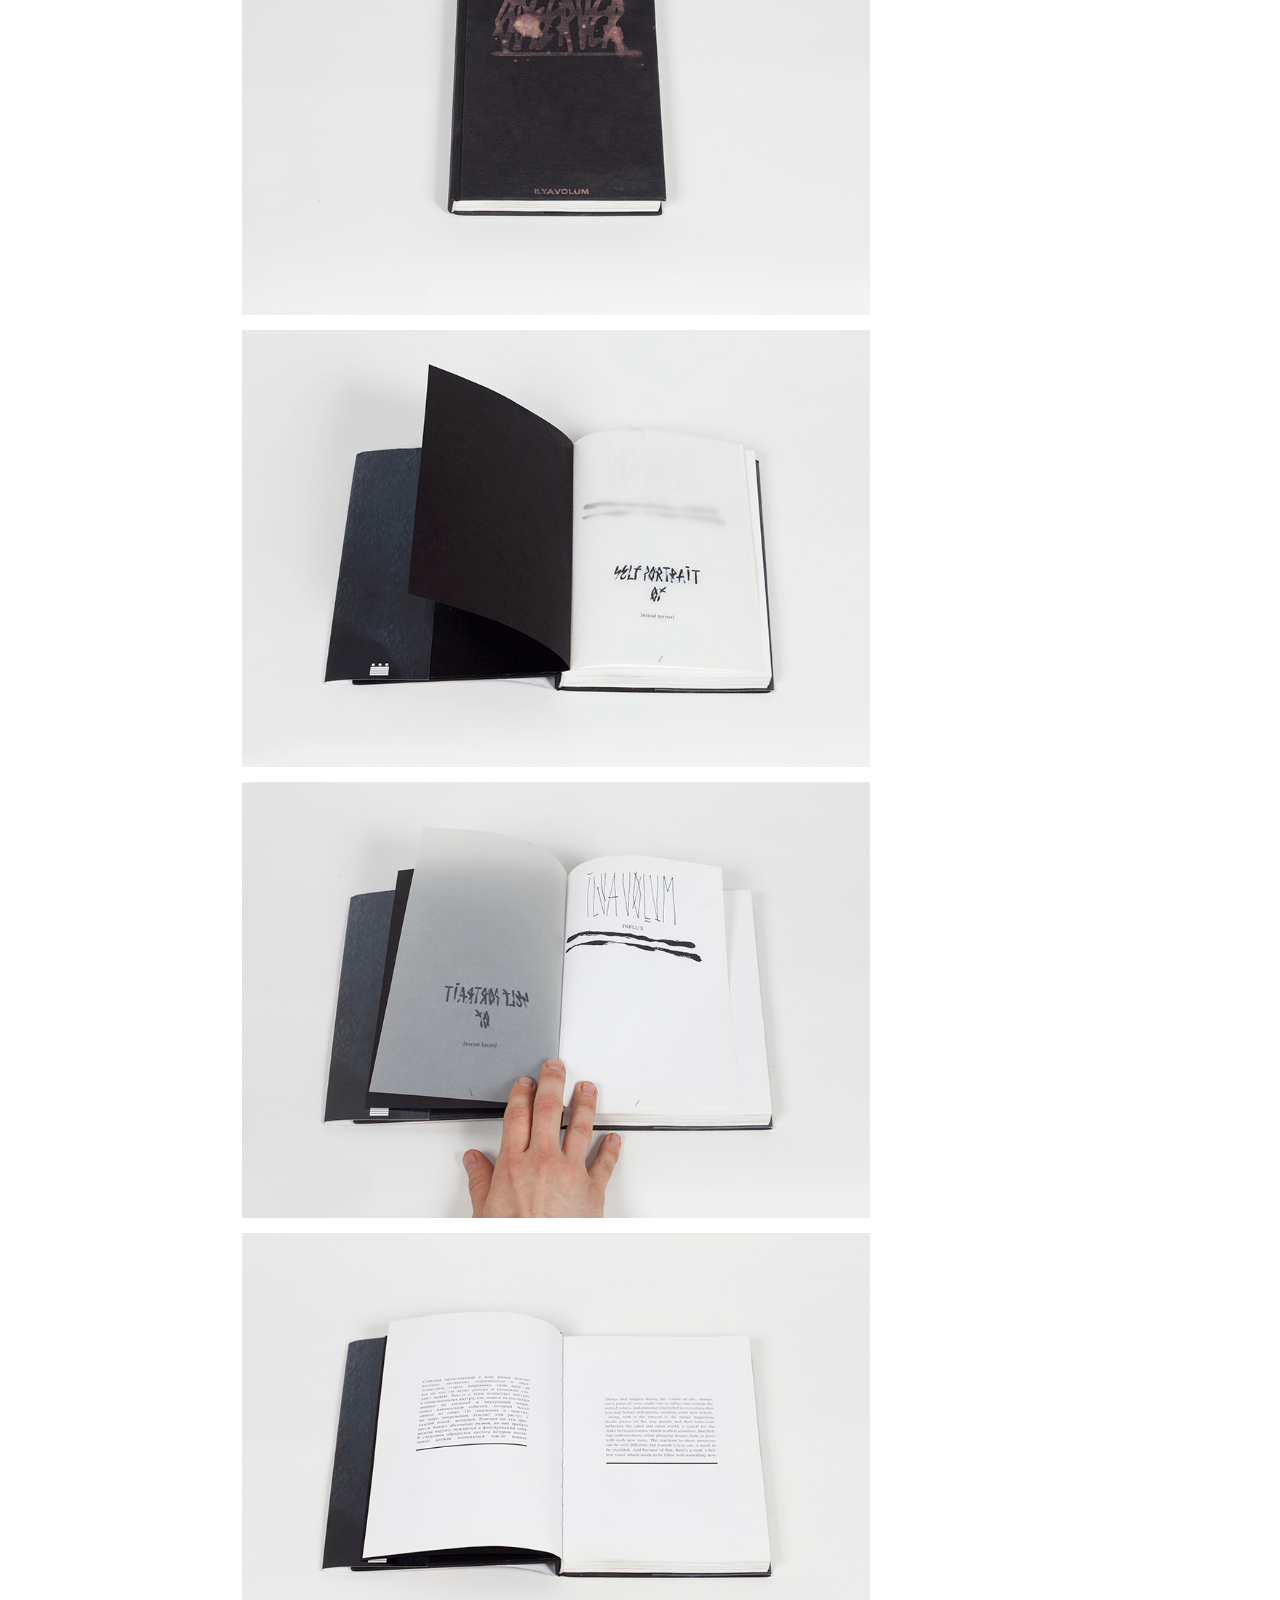
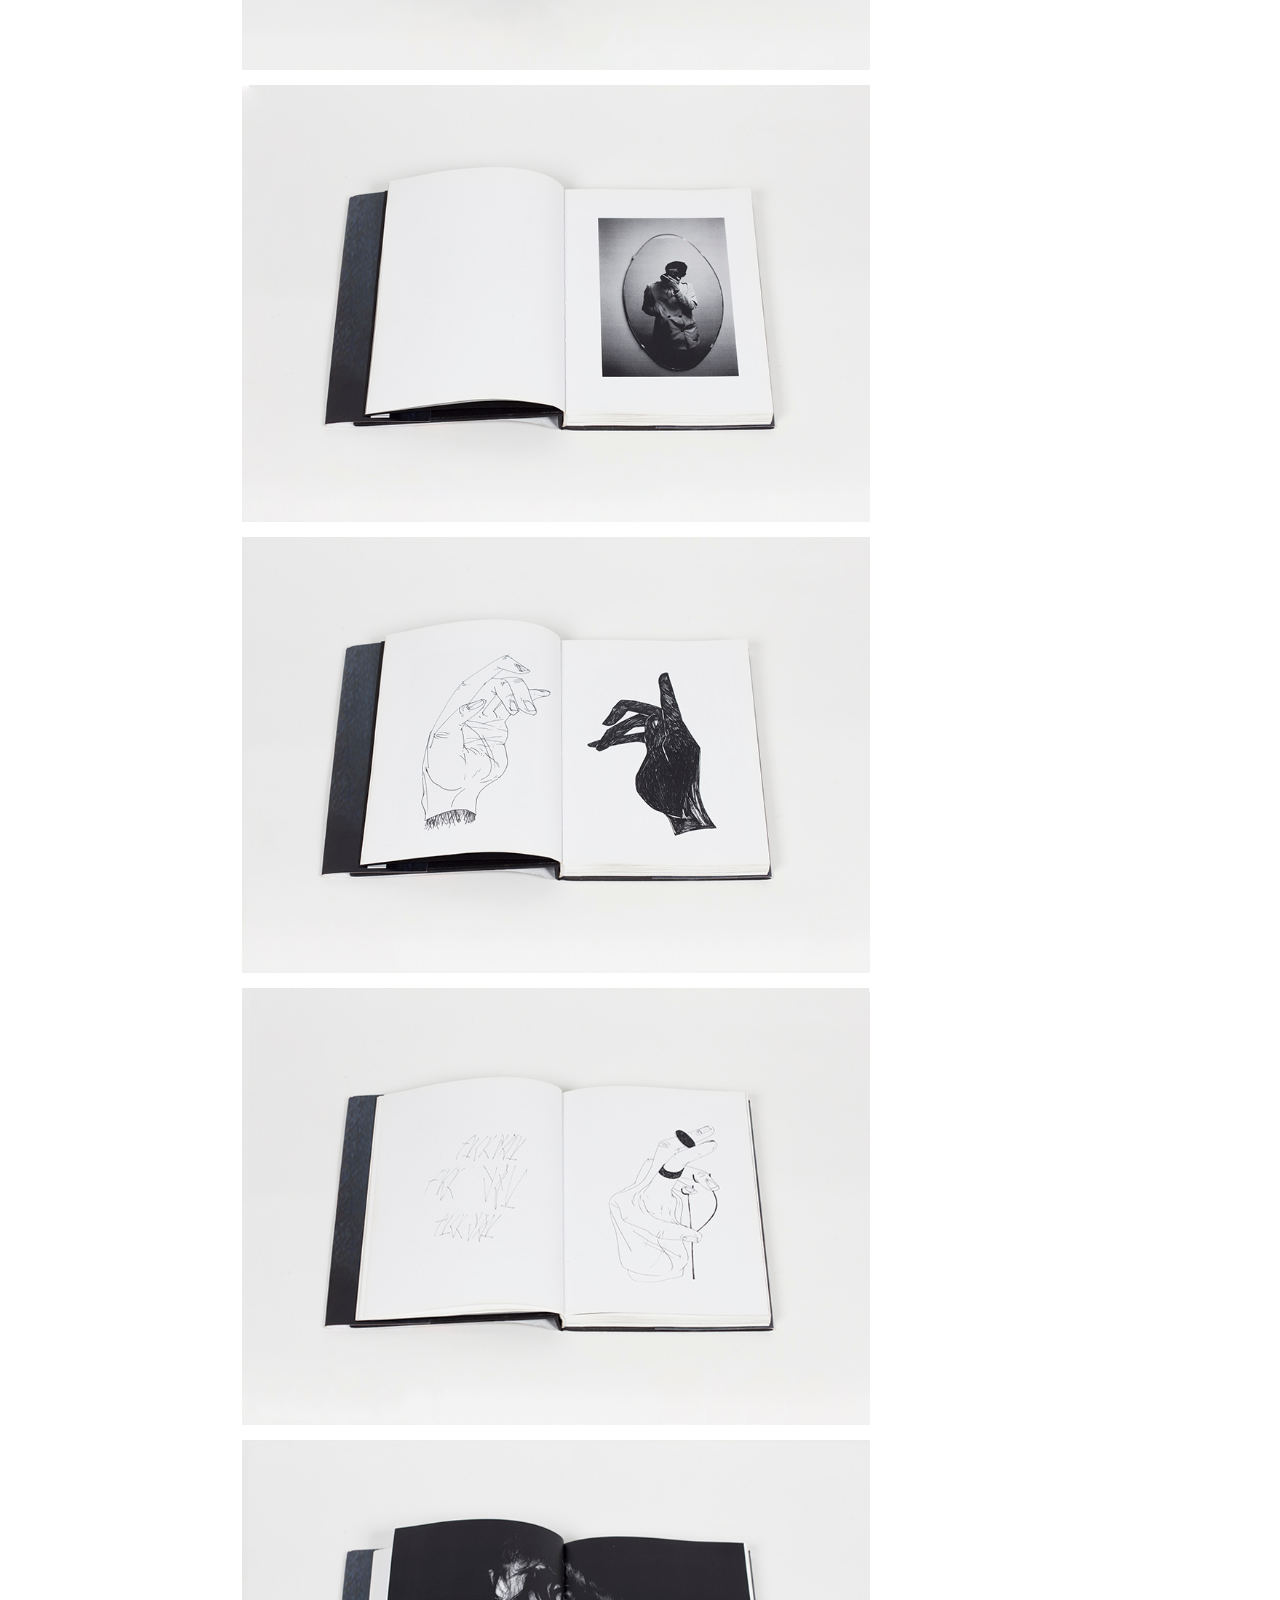
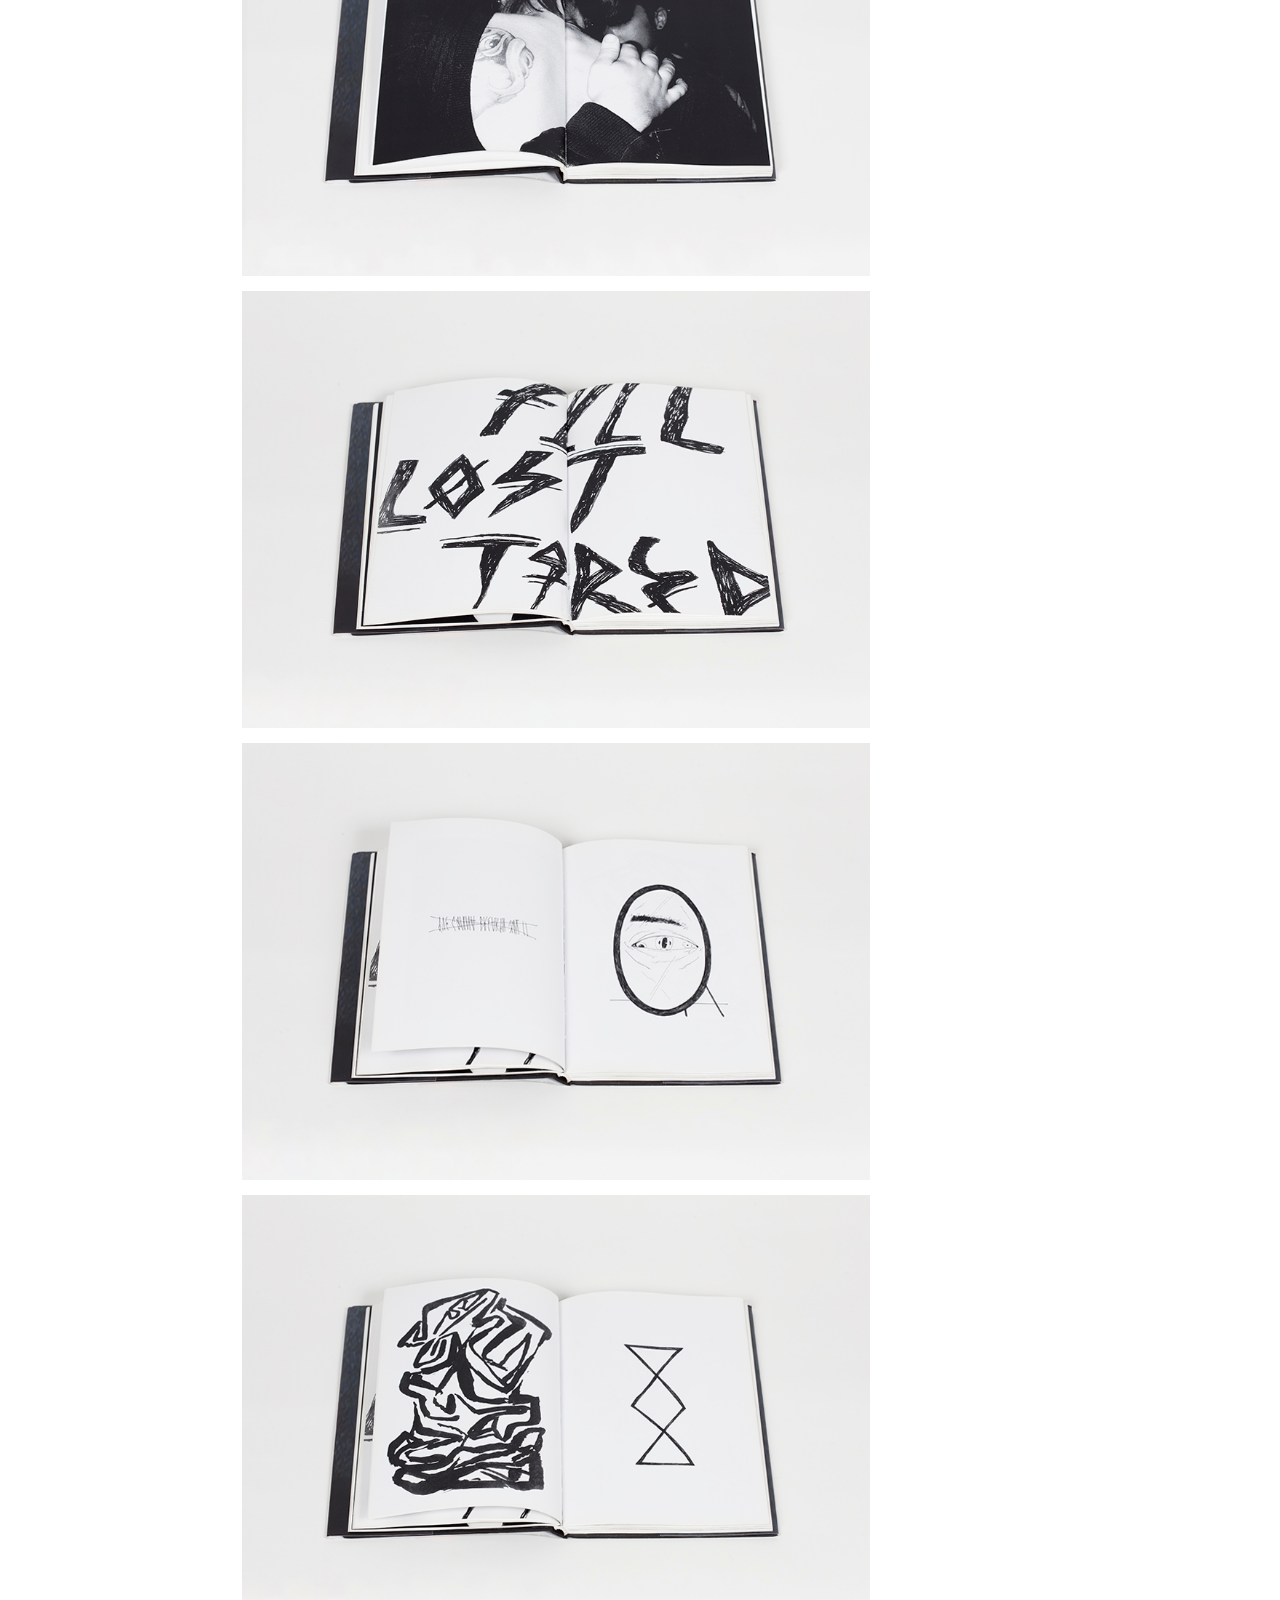
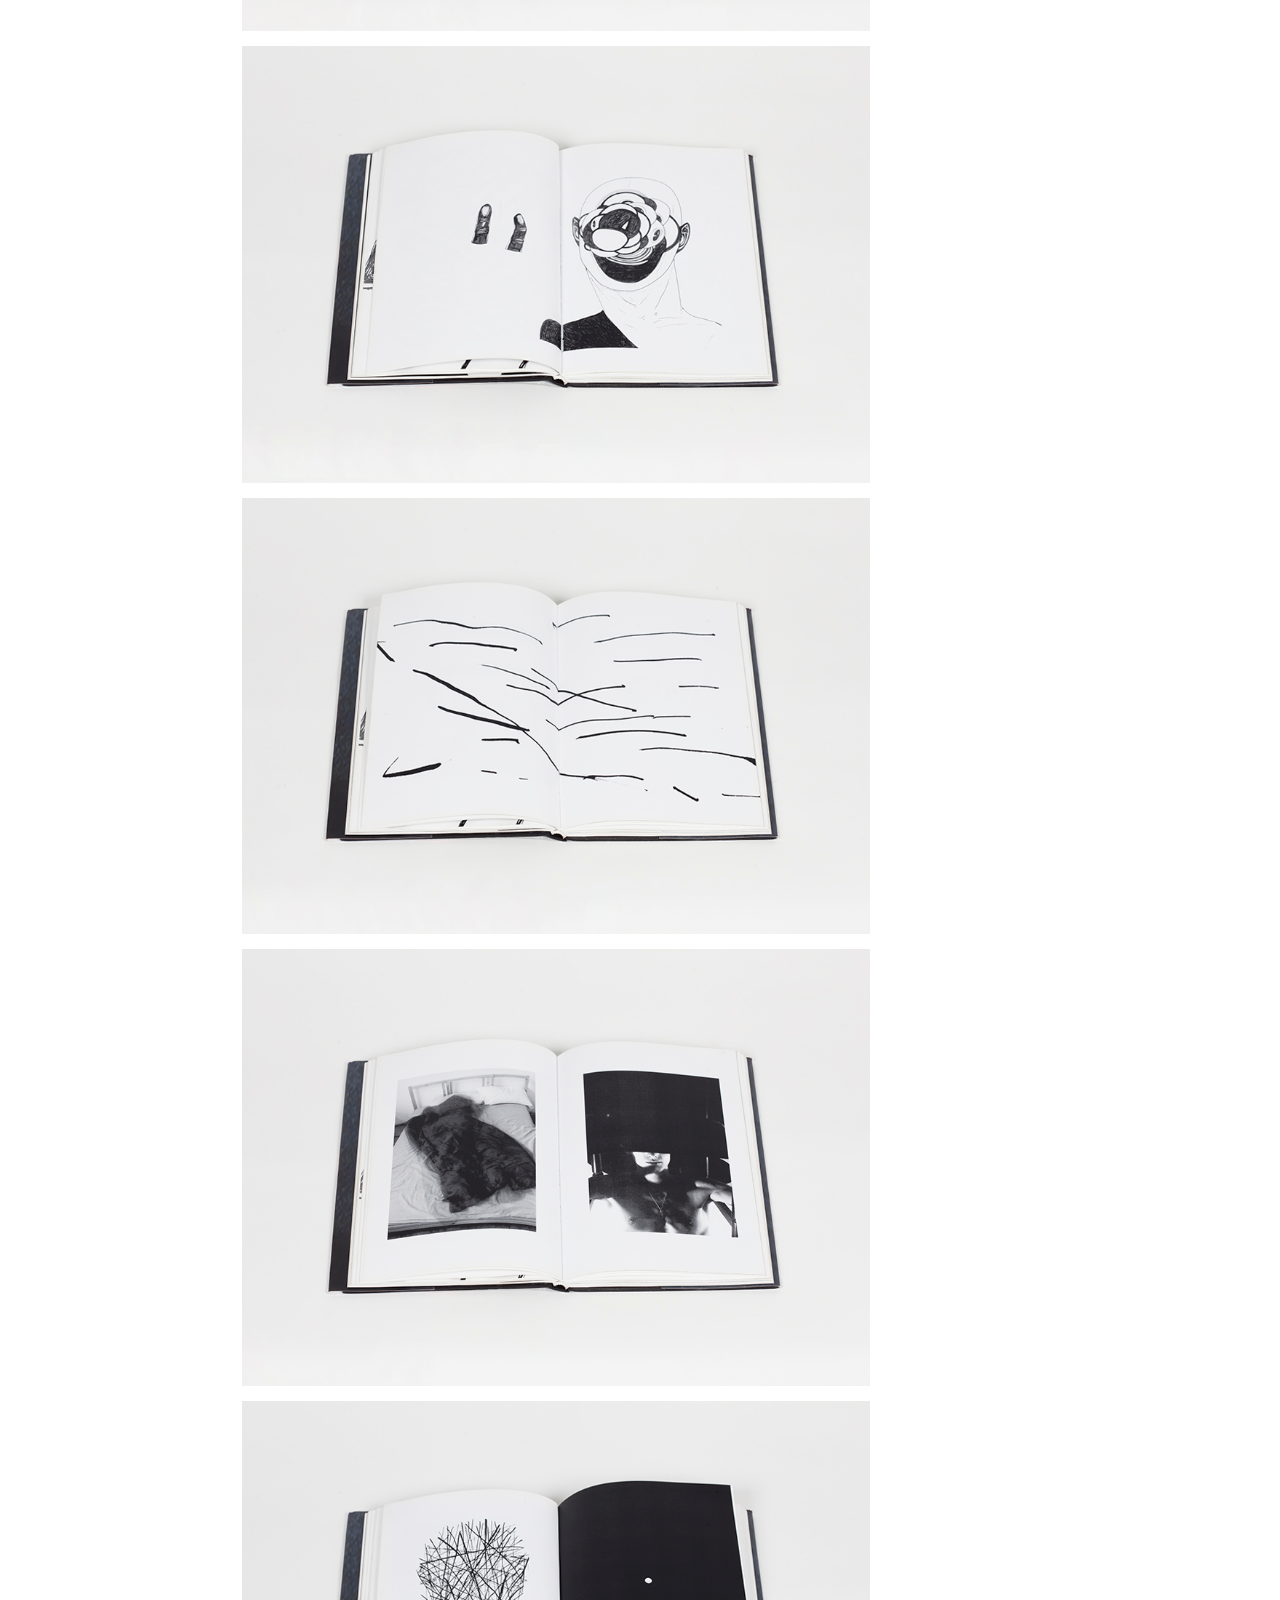
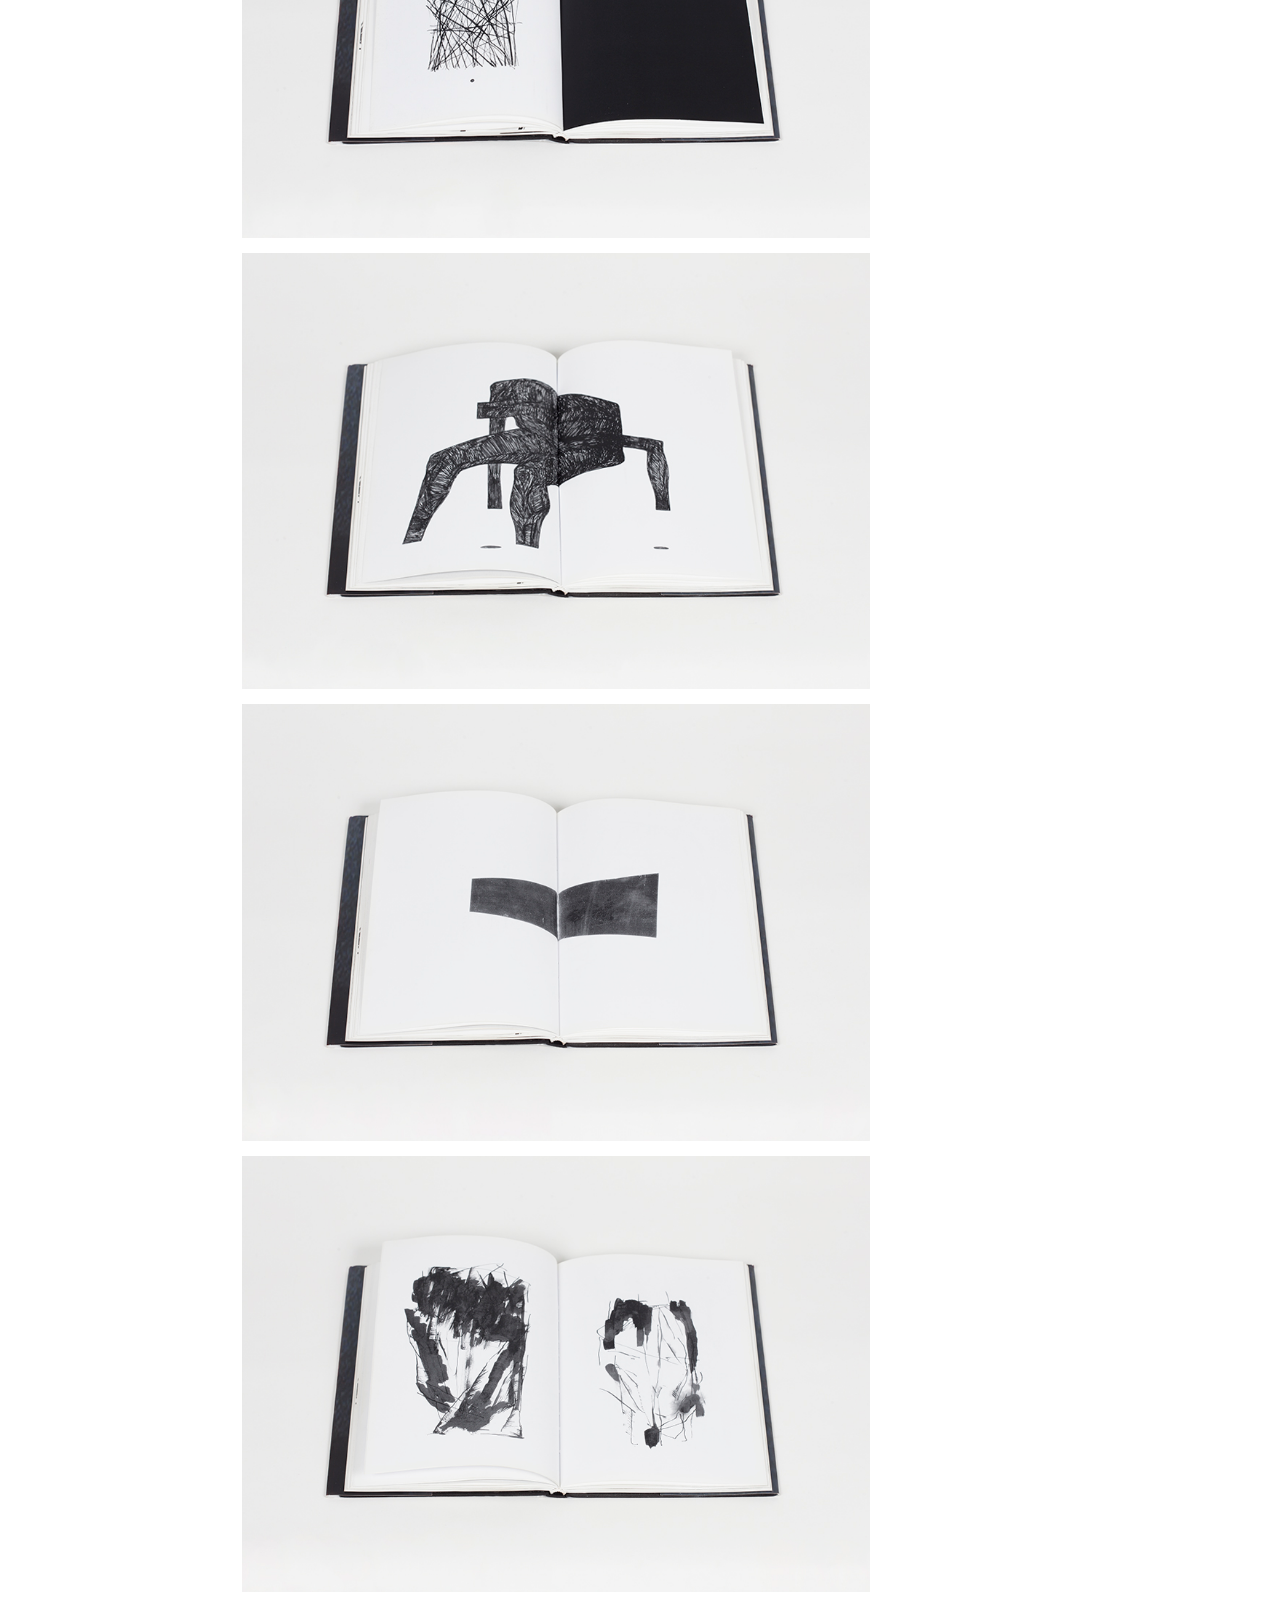
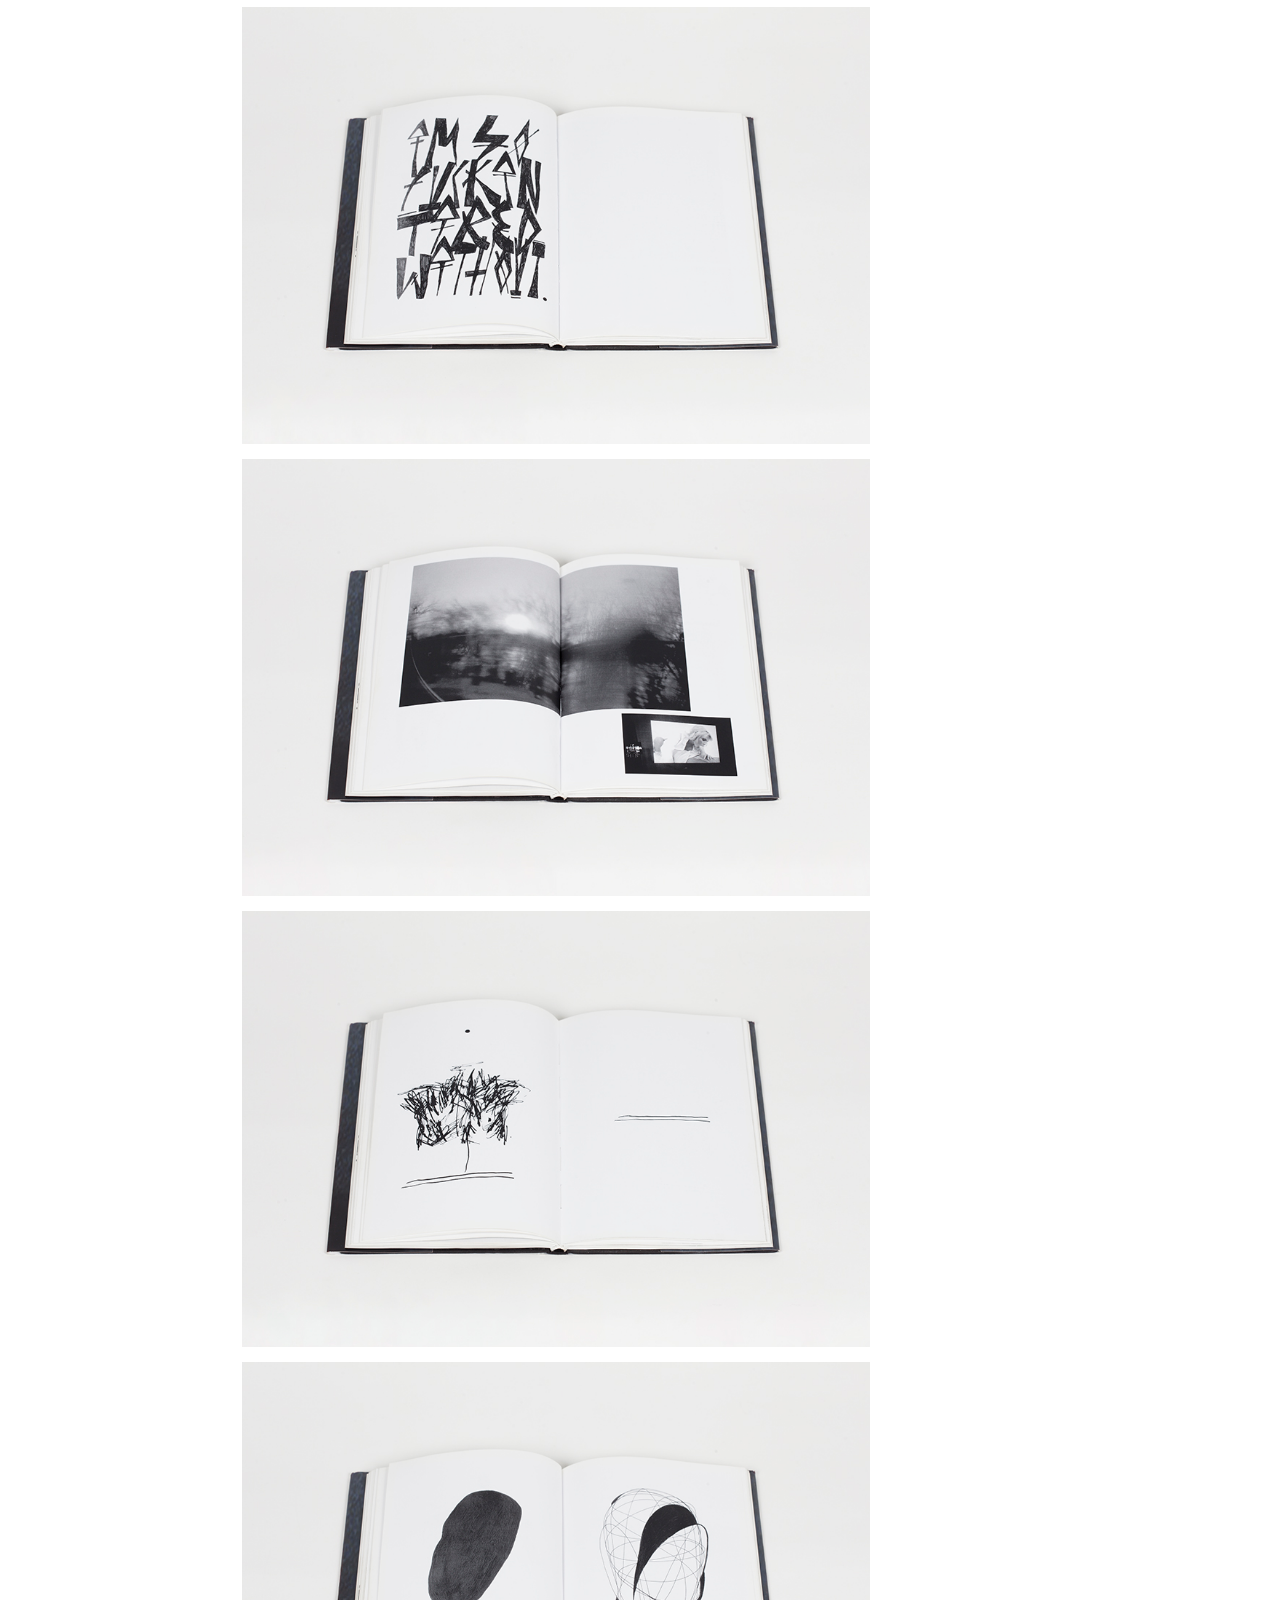
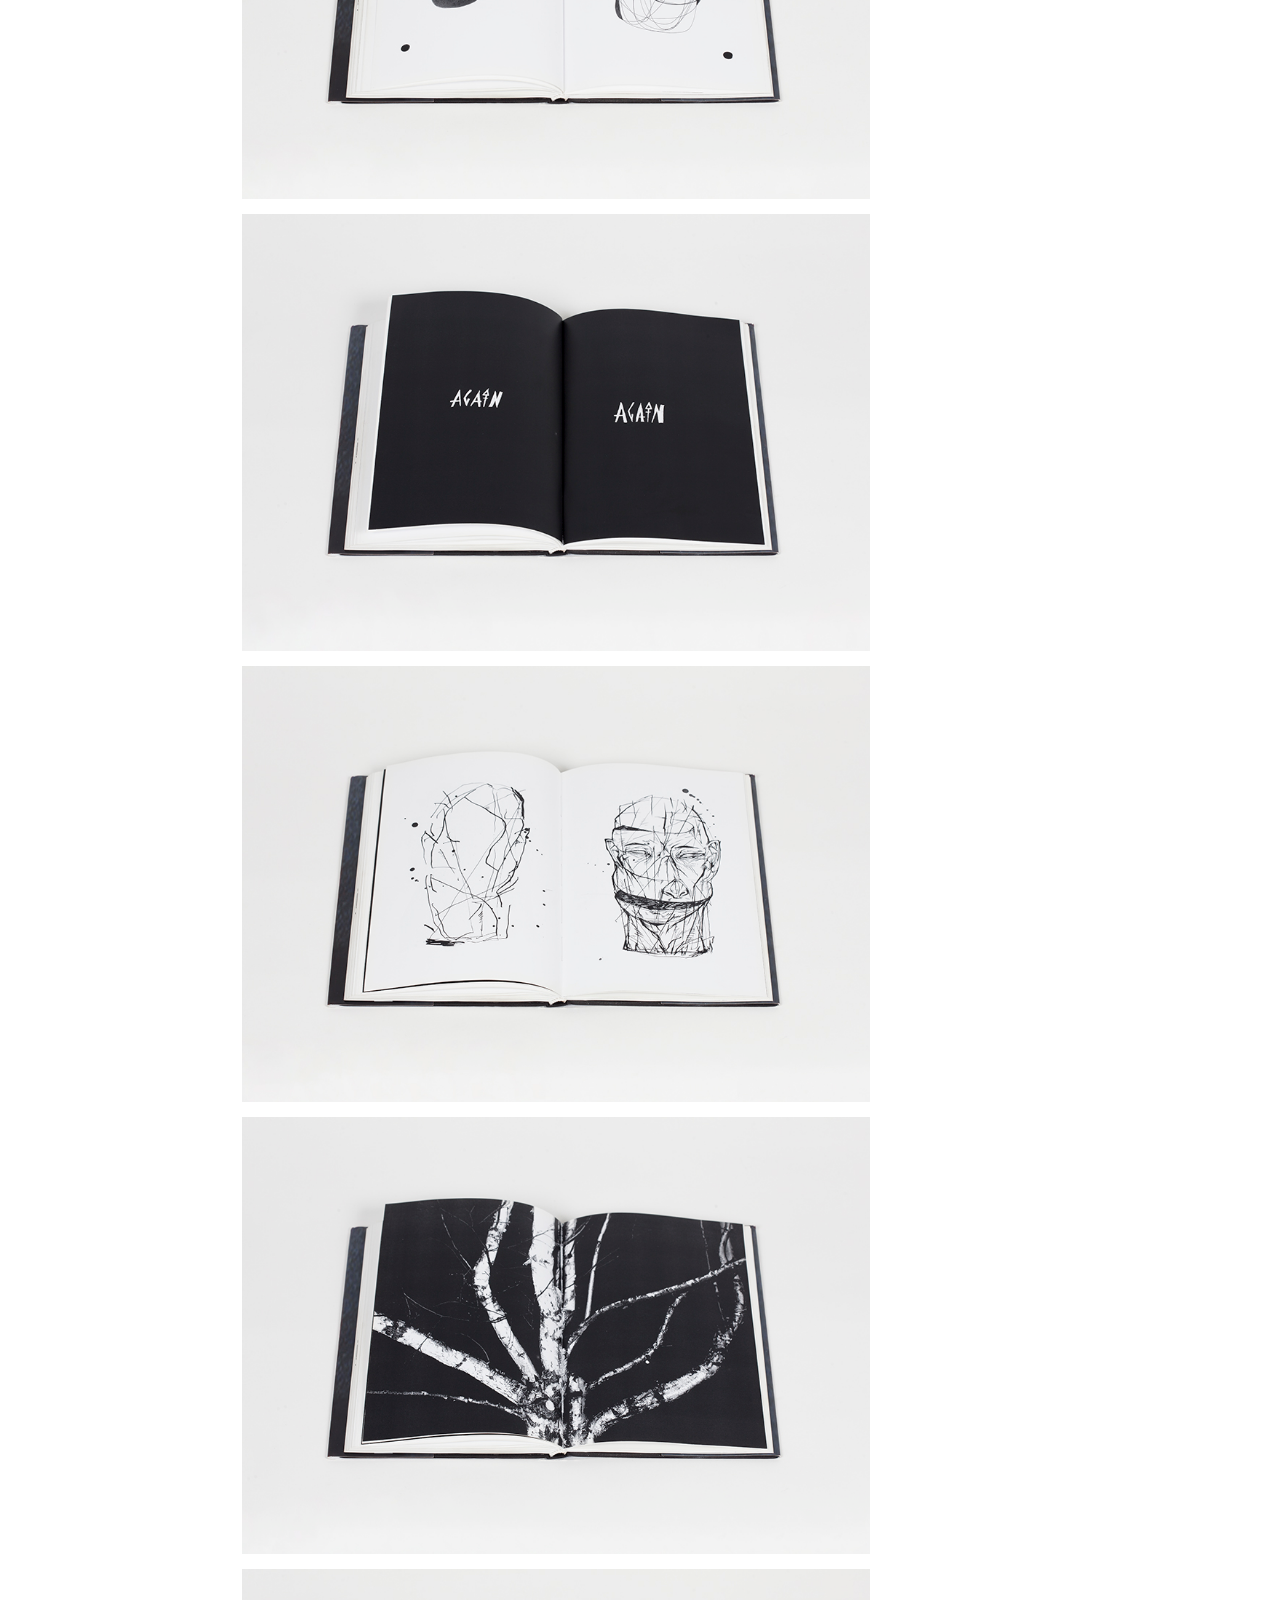
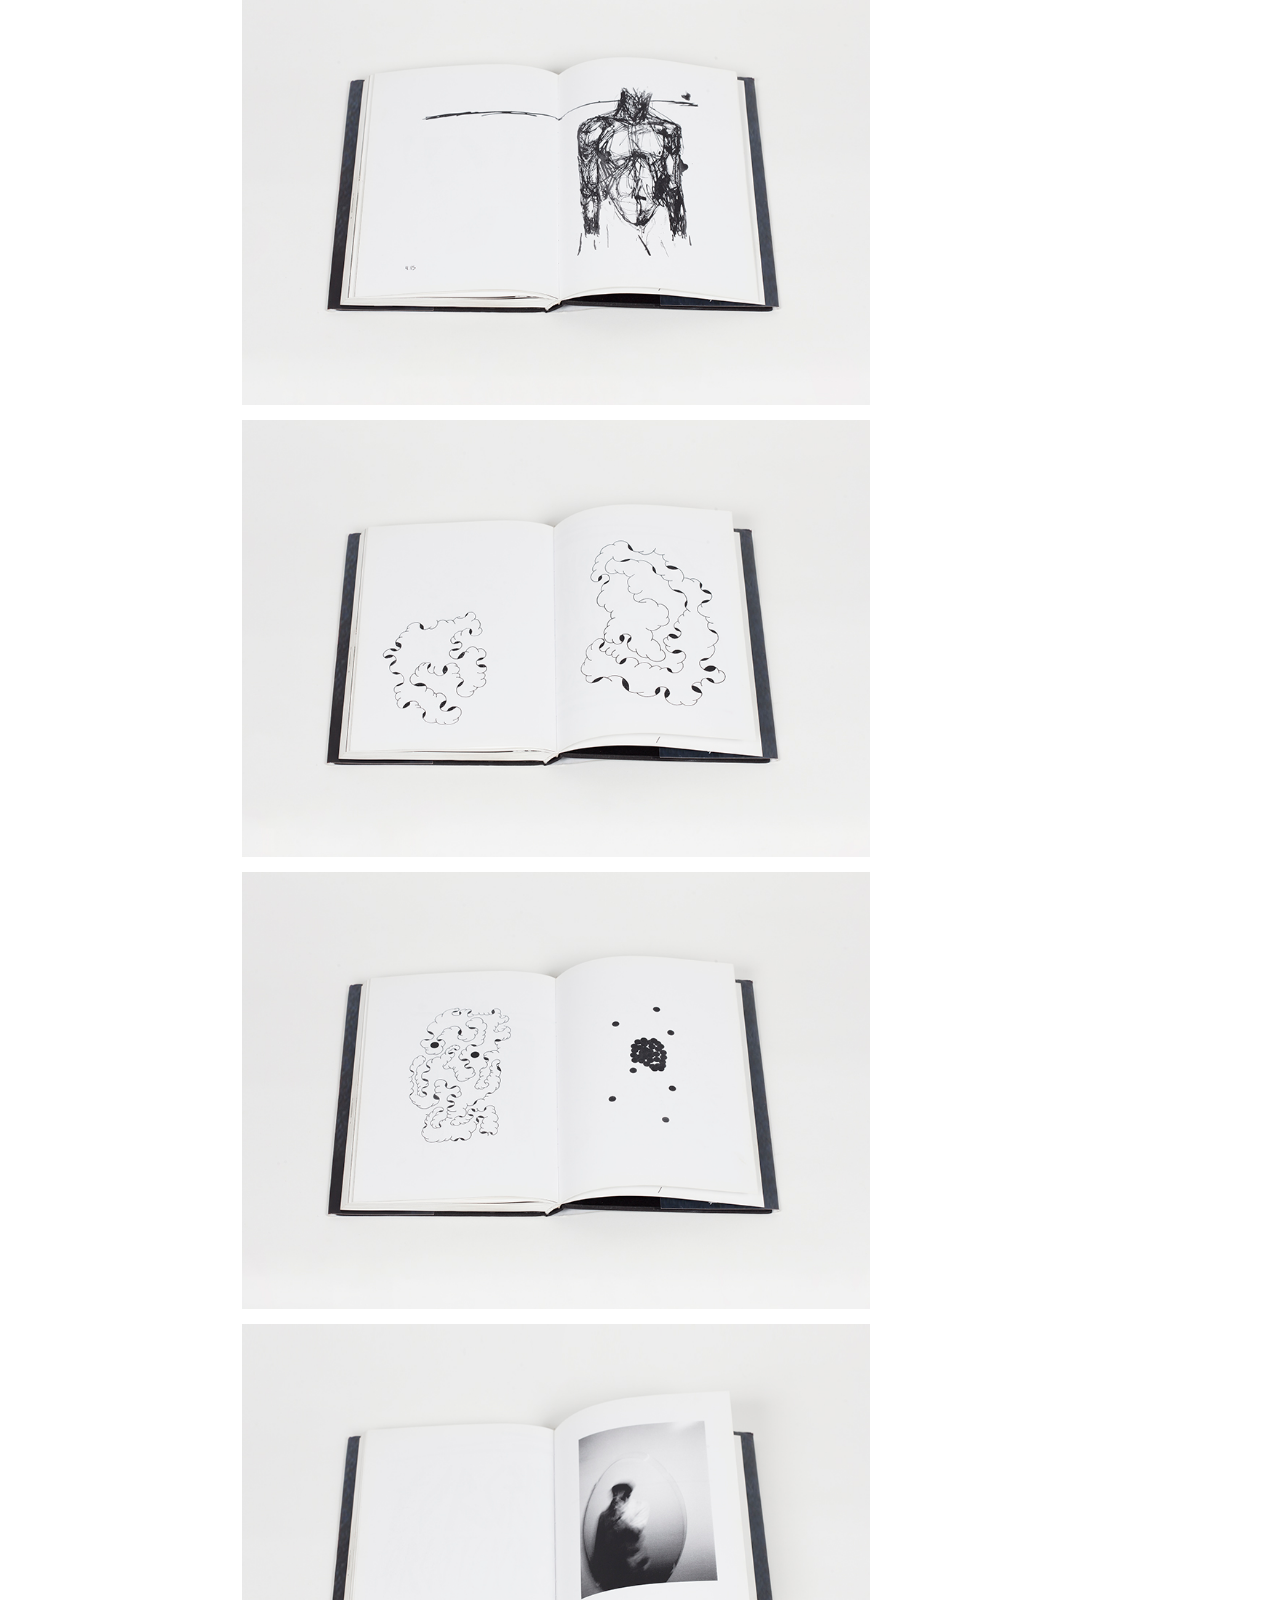
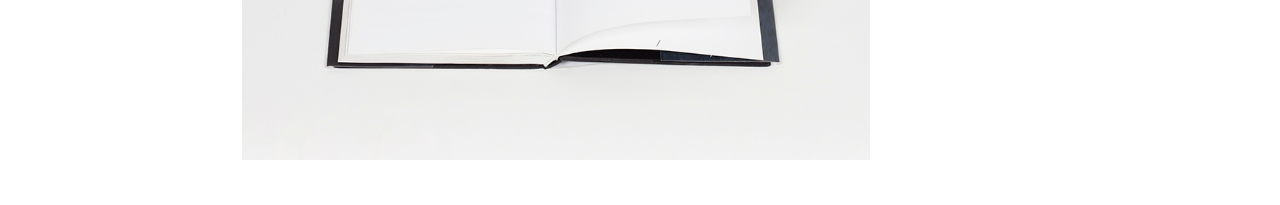
<file: observer/index.html>
<!DOCTYPE html>
<html>
  <head>
    <meta content="width=device-width, initial-scale=1.0, user-scalable=0, minimum-scale=1.0, maximum-scale=1.0" name="viewport">
    <title>Observer / ilya volum</title>
    <link rel="shortcut icon" href="/favicon.ico">
    <script src="/js/index.js"></script>
  </head>
  <link href="/index.css" rel="stylesheet" type="text/css">
  <body>
    <div class="content">
      <nav class="project-nav">
        <h1><a href="/">ilya volum</a></h1>
        <ul class="main-nav">
          <li>
            <a href="/amnion">Amnion</a>
          </li>
          <li>
            <a href="/infx">INFX</a>
          </li>
          <li>
           <a href="/general_framework">General framework</a>
          </li>
          <li>
            <a href="/dissonance">Dissonance</a>
          </li>
          <li>
            <a href="/yes_yet_you">Yes Yet You</a>
          </li>
          <li>
            <a href="/0000">0000</a>
          </li>
          <li>
            <a href="/1">1</a>
          </li>
          <li>
            <a href="/2">2</a>
          </li>
          <li>
            <a class="active">Observer</a>
          </li>
        </ul>
        <ul class="secondary-nav">
          <li>
            <a href="/cv">CV</a>
          </li>
          <li>
            <a target="_blank" href="http://ilya volum.tumblr.com/">Blog</a>
          </li>
        </ul>
      </nav>
      <div class="project project-vertical">
        <h1>Observer</h1>
              <img src="1.jpg">
              <p>'Observer' book.<br>100 pages. 30 pieces, hand bleached hard cover. 2013.</p>
              <img src="2a.jpg">
              <img src="2b.jpg">
     
              <img src="3.jpg">
    
              <img src="4.jpg">

              <img src="5.jpg">

              <img src="6.jpg">

              <img src="7.jpg">

              <img src="8.jpg">

              <img src="9.jpg">

              <img src="10.jpg">

              <img src="11.jpg">

              <img src="12.jpg">

              <img src="13.jpg">

              <img src="14.jpg">

              <img src="15.jpg">
              <img src="16.jpg">

              <img src="17.jpg">
  
              <img src="18.jpg">

              <img src="19.jpg">
 
              <img src="20.jpg">

              <img src="21.jpg">
  
              <img src="22.jpg">
 
              <img src="23.jpg">
   
              <img src="24.jpg">

              <img src="25.jpg">

              <img src="26.jpg">

              <img src="27.jpg">

              <img src="28.jpg">

              <img src="29.jpg">

              <img src="30.jpg">

              <img src="31.jpg">
            </li>
          </div>
        </div>
      </div>
    </div>
  </body>
</html>
</file>
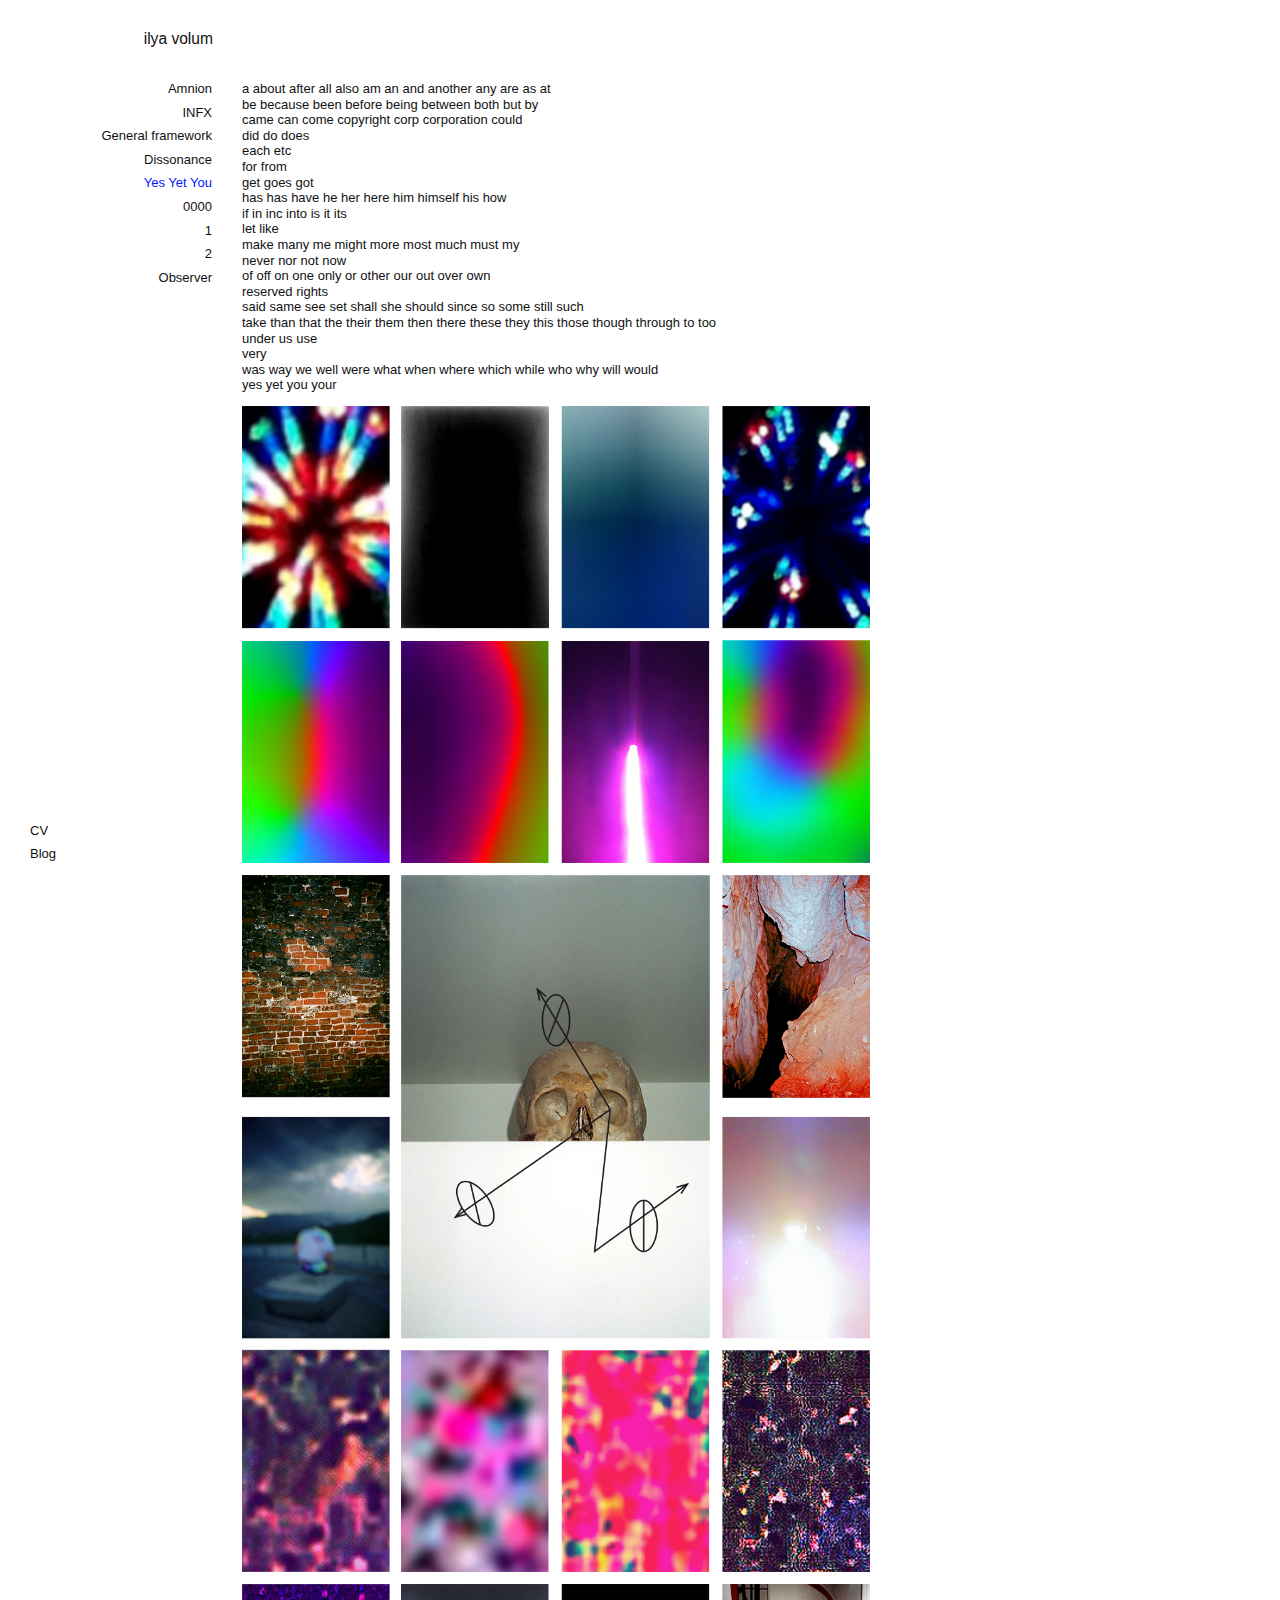
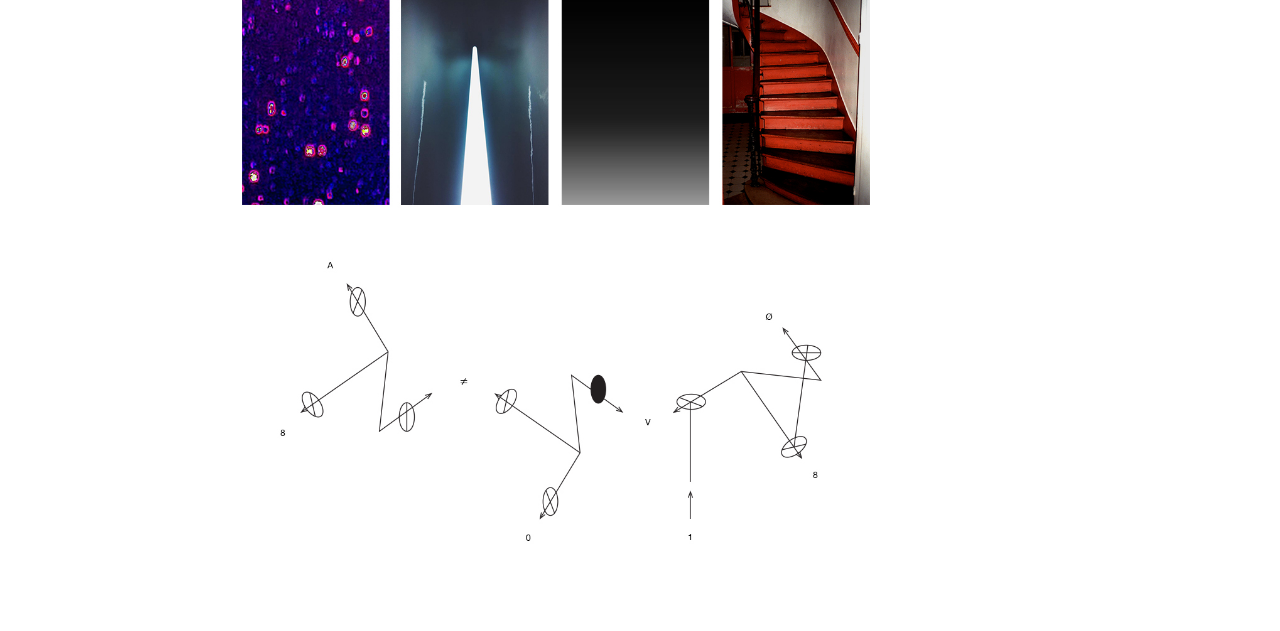
<file: yes_yet_you/index.html>
<!DOCTYPE html>
<html>
  <head>
    <meta content="width=device-width, initial-scale=1.0, user-scalable=0, minimum-scale=1.0, maximum-scale=1.0" name="viewport">
    <title>Yes Yet You / ilya volum</title>
    <link rel="shortcut icon" href="/favicon.ico">
    <script src="/js/index.js"></script>
  </head>
  <link href="/index.css" rel="stylesheet" type="text/css">
  <body>
    <div class="content">
      <nav class="project-nav">
        <h1><a href="/">ilya volum</a></h1>
        <ul class="main-nav">
          <li>
            <a href="/amnion">Amnion</a>
          </li>
          <li>
            <a href="/infx">INFX</a>
          </li>
          <li>
           <a href="/general_framework">General framework</a>
          </li>
          <li>
            <a href="/dissonance">Dissonance</a>
          </li>
          <li>
            <a class="active">Yes Yet You</a>
          </li>
          <li>
            <a href="/0000">0000</a>
          </li>
          <li>
            <a href="/1">1</a>
          </li>
          <li>
            <a href="/2">2</a>
          </li>
          <li>
            <a href="/observer">Observer</a>
          </li>
        </ul>
        <ul class="secondary-nav">
          <li>
            <a href="/cv">CV</a>
          </li>
          <li>
            <a target="_blank" href="http://ilya volum.tumblr.com/">Blog</a>
          </li>
        </ul>
      </nav>
      <div class="project project-vertical">
        <h1>Yes Yet You</h1>
        <p>a about after all also am an and another any are as at<br>be because been before being between both but by<br>came can come copyright corp corporation could<br>did do does<br>each etc<br>for from<br>get goes got<br>has has have he her here him himself his how<br>if in inc into is it its<br>let like<br>make many me might more most much must my<br>never nor not now<br>of off on one only or other our out over own<br>reserved rights<br>said same see set shall she should since so some still such<br>take than that the their them then there these they this those though through to too<br>under us use<br>very<br>was way we well were what when where which while who why will would<br>yes yet you your
        </p>
        <img src="1.jpg">
      </div>
    </div>
  </body>
</html>
</file>
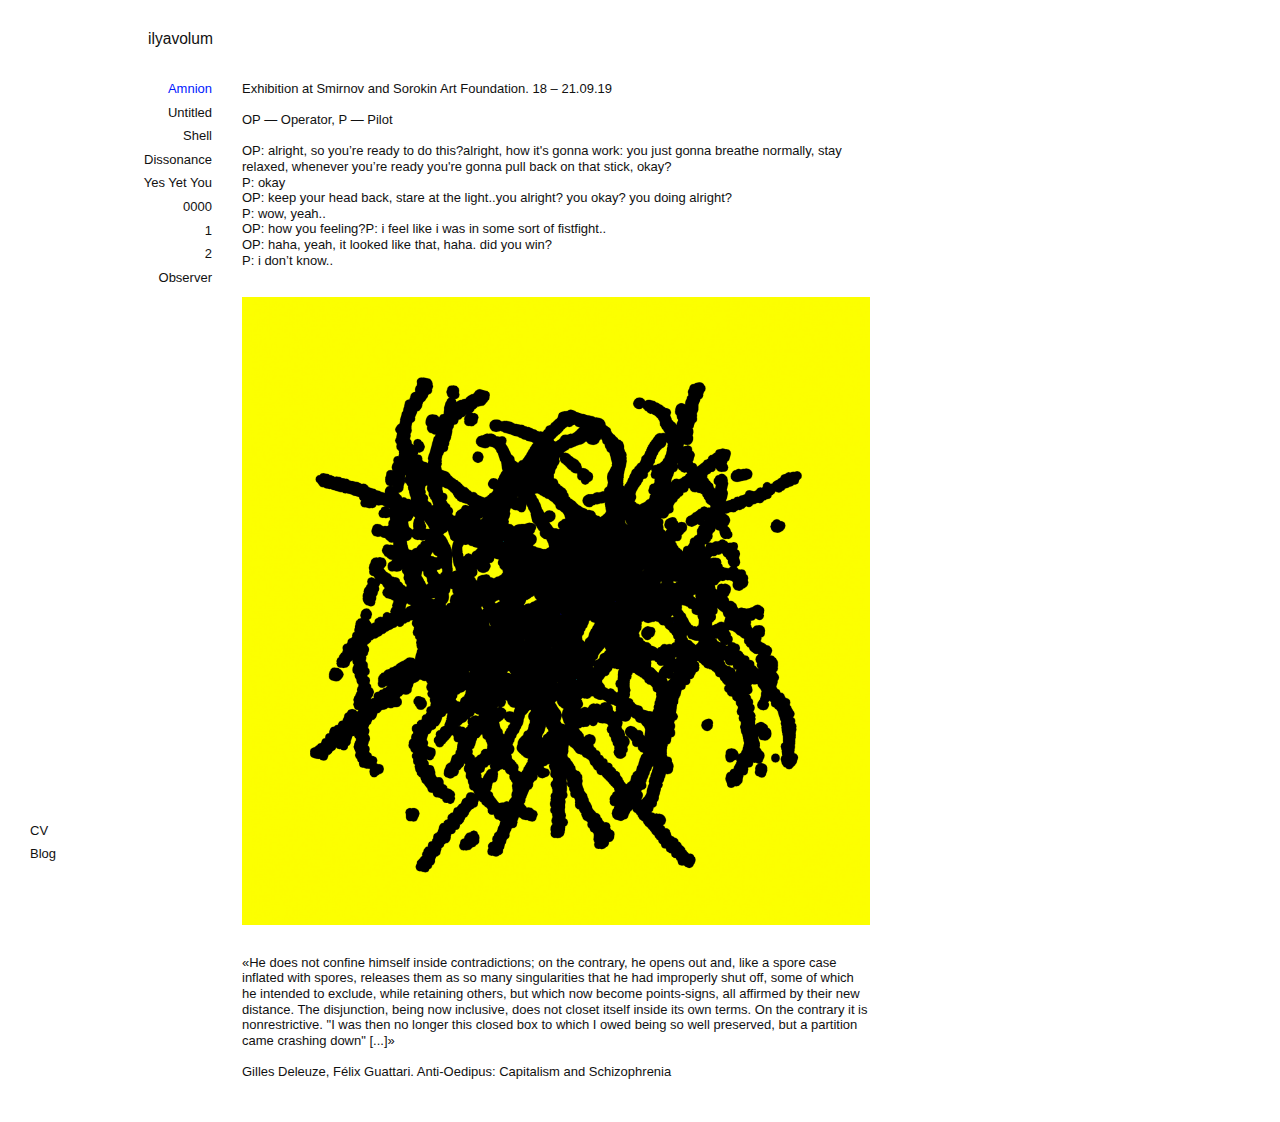
<file: инфх/index.html>
<!DOCTYPE html>
<html>
  <head>
    <meta content="width=device-width, initial-scale=1.0, user-scalable=0, minimum-scale=1.0, maximum-scale=1.0" name="viewport">
    <title>INFX / ilyavolum</title>
    <link rel="shortcut icon" href="/favicon.ico">
    <script src="/js/index.js"></script>
  </head>
  <link href="/index.css" rel="stylesheet" type="text/css">
  <body>
    <div class="content">
      <nav class="project-nav">
        <h1><a href="/">ilyavolum</a></h1>
        <ul class="main-nav">
          <li>
           <a class="active">Amnion</a>
          </li>
          <li>
            <a href="/untitled">Untitled</a>
          </li>
          <li>
            <a href="/shell">Shell</a>
          </li>
          <li>
            <a href="/dissonance">Dissonance</a>
          </li>
          <li>
            <a href="/yes_yet_you">Yes Yet You</a>
          </li>
          <li>
            <a href="/0000">0000</a>
          </li>
          <li>
            <a href="/1">1</a>
          </li>
          <li>
            <a href="/2">2</a>
          </li>
          <li>
            <a href="/observer">Observer</a>
          </li>
        </ul>
        <ul class="secondary-nav">
          <li>
            <a href="/cv">CV</a>
          </li>
          <li>
            <a target="_blank" href="http://ilyavolum.tumblr.com/">Blog</a>
          </li>
        </ul>
      </nav>
      <div class="project project-vertical">
        <h1>Amnion</h1>
        <p>Exhibition at Smirnov and Sorokin Art Foundation. 18 – 21.09.19<br><br>OP — Operator, P — Pilot<br><br>OP: alright, so you’re ready to do this?alright, how it's gonna work: you just gonna breathe normally, stay relaxed, whenever you’re ready you're gonna pull back on that stick, okay?<br>P: okay<br>OP: keep your head back, stare at the light..you alright? you okay? you doing alright?<br>P: wow, yeah..<br>OP: how you feeling?P: i feel like i was in some sort of fistfight..<br>OP: haha, yeah, it looked like that, haha. did you win?<br>P: i don’t know..<br><br>
        </p>
        <img src="COVER.RGB.jpg">
        

       <br>
      <p>«He does not confine himself inside contradictions; on the contrary, he opens out and, like a spore case inflated with spores, releases them as so many singularities that he had improperly shut off, some of which he intended to exclude, while retaining others, but which now become points-signs, all affirmed by their new distance. The disjunction, being now inclusive, does not closet itself inside its own terms. On the contrary it is nonrestrictive. "I was then no longer this closed box to which I owed being so well preserved, but a partition came crashing down" [...]»<br><br>Gilles Deleuze, Félix Guattari. Anti-Oedipus: Capitalism and Schizophrenia
 </p>
      </div>
    </div>
  </body>
</html>
</file>
<file: index.css>
body {
  text-rendering: optimizeLegibility;
  -webkit-overflow-scrolling: touch;
  -webkit-font-smoothing: antialiased;
  margin: 0;
  padding: 0;
  color: #111;
  font-size: 13px;
  font-weight: normal;
  font-family: -apple-system,BlinkMacSystemFont,Segoe UI,Roboto,Oxygen,Ubuntu,Cantarell,Fira Sans,Droid Sans,Helvetica Neue,sans-serif;
  letter-spacing: 0px;
}
* {
  box-sizing: border-box;
}
ul {
  list-style: none;
  padding: 0;
  margin: 0;
}
li {
  margin-bottom: 8px;
}
.content {
  max-width: 900px;
}
.homepage {
	display: none;
}
a {
	text-decoration: none;
	color: #111;
}
.iframe-wrapper {
  position: relative;
  padding-bottom: calc(315/560*100%);
  margin-bottom: 15px;
  height: 0;
}
.iframe-wrapper iframe {
  display: block;
  position: absolute;
  left: 0; top: 0;
  width: 100%; height: 100%;
}
nav {
  padding: 15px;
  background: white;
  line-height: 1.2;
  position: fixed;
  left: 0; top: 0;
  z-index: 9;
  width: 100%; height: 100%;
}
nav.project-nav {
  height: auto;
}
.project-nav .main-nav,
.project-nav .secondary-nav {
  display: none;
}
.project-nav h1 {
  margin-bottom: 0;
}
.main-nav {
  text-align: right;
}
.project {
  padding-left: 15px;
  padding-right: 15px;
  padding-bottom: 15px;
  padding-top: 48px;
}
.secondary-nav {
  position: absolute;
  bottom: 15px; left: 15px;
}
h1 {
	font-size: 1.2em;
	font-weight: normal;
  margin-top: 0;
}
img {
  display: block;
  width: 100%;
}
a.active {
  color: #0019ff;
}
.project a {
  color: #0019ff;
}
nav h1 {
  letter-spacing: 0px;
  text-align: right;
  margin-bottom: 30px;
  margin-right: -1px;
}
.project-vertical img {
  margin-bottom: 15px;
}
.project-horizontal img {
  display: inline-block;
  vertical-align: top;
  margin-bottom: 15px;
}
.project-slider .wrapper {
  position: fixed;
}
.project-slider li {
  display: none;
  margin: 0;
}
.project-slider li.active {
  display: block;
}
.project-slider p {
  margin-top: 15px;
  margin-bottom: 0;
  font-size: 13px;
  width: 70%;
}
.project-slider .arrows {
  margin-top: 15px;
  width: 30%;
  user-select: none;
}
.project-slider .arrows span {
  cursor: pointer;
  padding-right: 5px;
}
.project-slider img {
  cursor: pointer;
}
.cv p {
  margin-top: 0;
}
.cv a {
  color: #0019ff;
  text-decoration: none;
}
.project h1 {
  letter-spacing: 0px;
}
@media only screen and (min-width: 600px) {
  .cv,
  .project-vertical p {
    margin-top: 0;
    line-height: 1.2;
  }
  .homepage {
    display: block;
  }
  .project-nav .main-nav,
  .project-nav .secondary-nav {
    display: block;
  }
  .homepage img,
  .project-slider img.vertical {
    width: auto;
    height: 800px;
  }
  .project-nav h1 {
    margin-bottom: 30px;
  }
  .project h1 {
    display: none;
  }
  nav.project-nav {
    height: 100%;
  }
  .project-horizontal {
    display: -webkit-box;
    display: -ms-flexbox;
    display: flex;

    padding-bottom: 0;
    width: 5000px;
    height: 700px;
  }
  .project-horizontal img {
    display: block;
    margin-bottom: 0;
    padding-right: 15px;
    width: auto; height: 100%;
  }
  .secondary-nav {
    bottom: 30px; left: 30px;
  }
  nav h1 {
    position: absolute;
    top: 30px; right: 30px;
  }
  .project {
    padding-left: 242px;
    padding-top: 81px;
    padding-right: 30px;
    padding-bottom: 30px;
  }
  .homepage {
    padding-left: 242px;
    padding-top: 83px;
    padding-right: 30px;
  }
  nav {
    width: 242px;
    padding: 30px;
    padding-top: 81px;
  }
  nav,
  nav.project-nav {
    padding-top: 81px;
  }
}
@media only screen and (min-width: 1000px) {
  .project-slider img {
    width: auto;
    height: 400px;
  }
  // .project-slider img.panorama {
  //   width: auto;
  //   height: 400;
  // }
}
// @media only screen and (min-width: 1300px) {
//   .project-slider img.panorama {
//     width: 1000px;
//   }
// }
nav a:hover {
  color: #0019ff;
  text-decoration: none;
}
</file>
